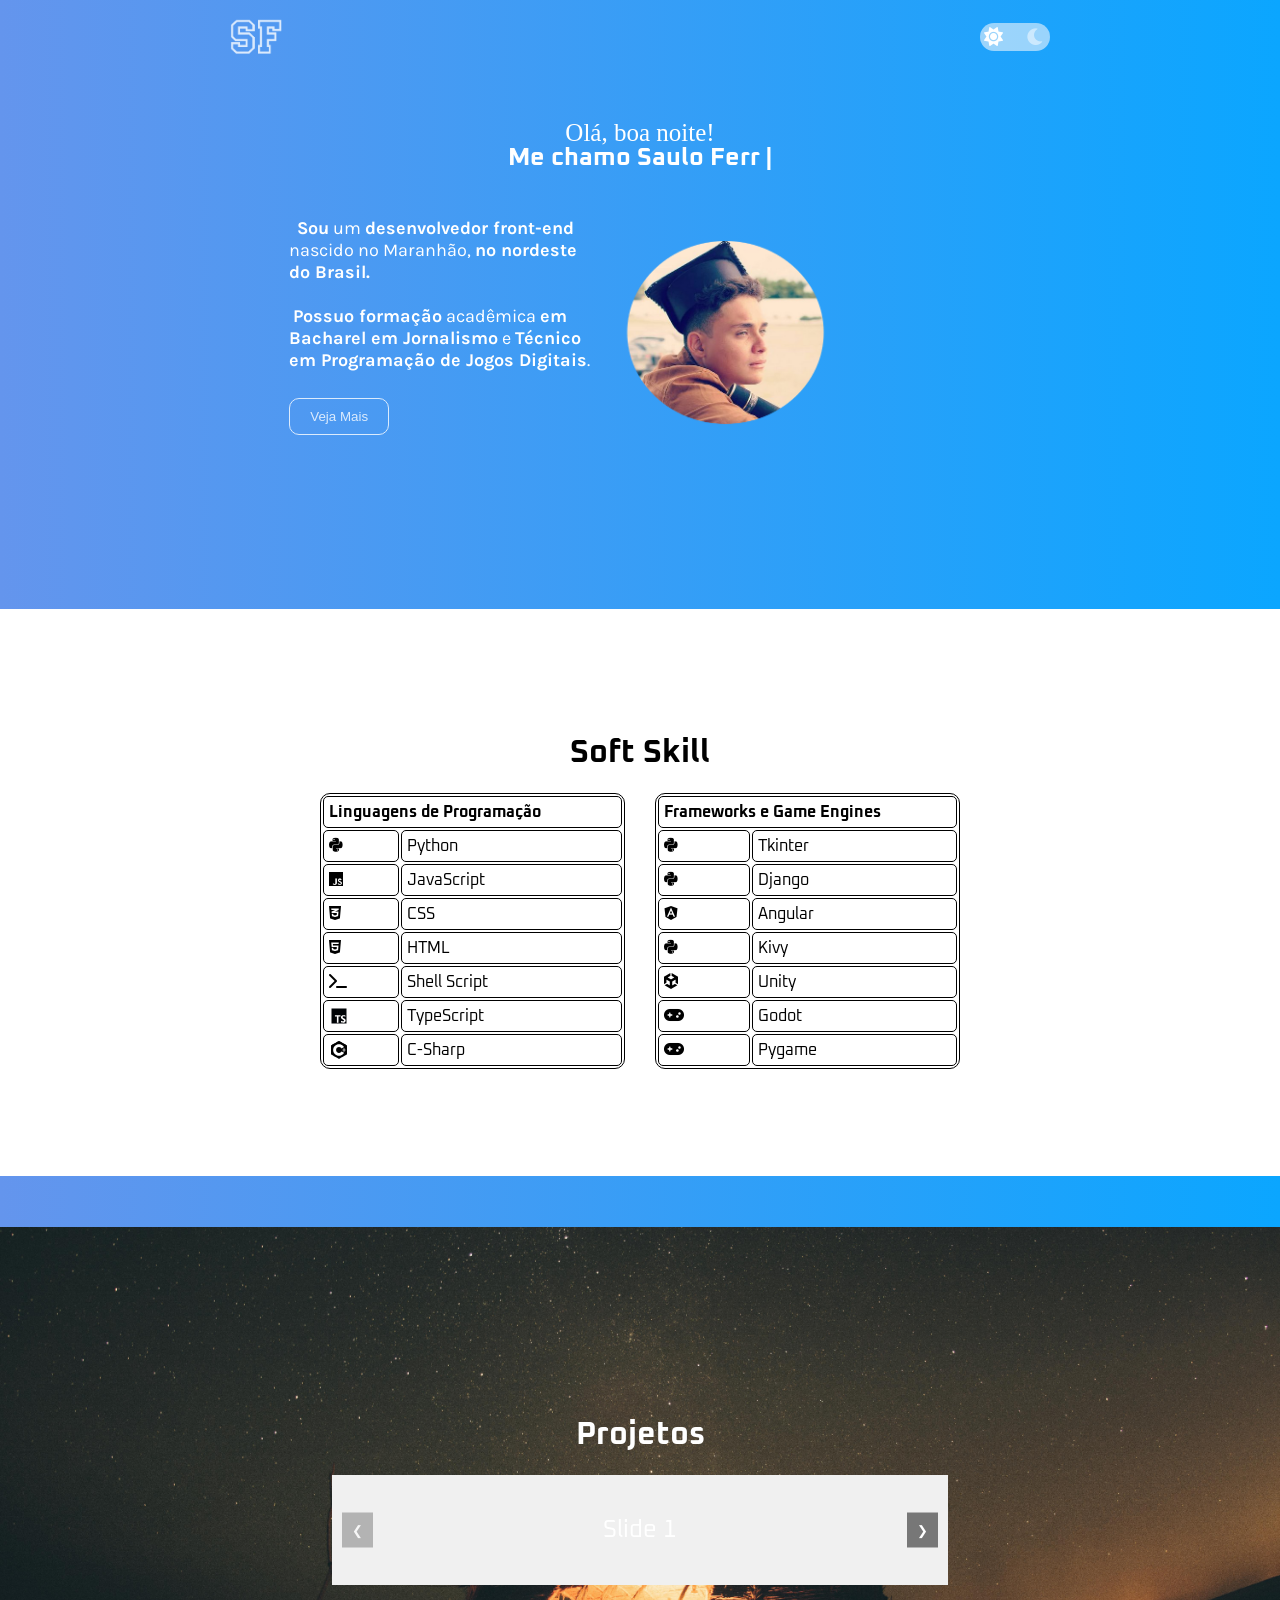
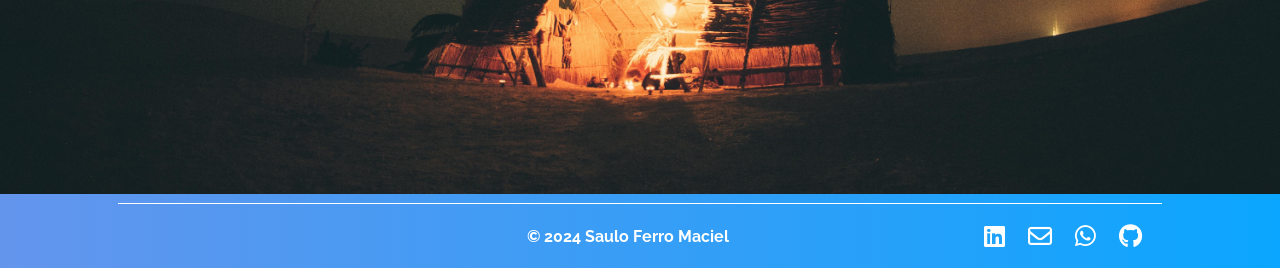
<file: index2.html>
<!DOCTYPE html>
<!DOCTYPE html>
<html lang="pt-br">
<head>
    <meta charset="UTF-8">
    <meta name="viewport" content="width=device-width, initial-scale=1.0">
    <title>Portfolio</title>
    <link rel="shortcut icon" sizes="32x32" type="image/x-icon" href="./img/logoProject.png">

    <!-- Google Font Config -->
    <link rel="preconnect" href="https://fonts.googleapis.com">
    <link rel="preconnect" href="https://fonts.gstatic.com" crossorigin>
    <link href="https://fonts.googleapis.com/css2?family=Oxanium:wght@300;400;700&family=Raleway:wght@300;500&family=Ubuntu+Mono&display=swap" rel="stylesheet">
    <link href="https://fonts.googleapis.com/css2?family=Karla:ital,wght@0,200..800;1,200..800&display=swap" rel="stylesheet">

    <!-- Font Awesome Config-->
    <link rel="stylesheet" href="https://cdnjs.cloudflare.com/ajax/libs/font-awesome/6.0.0-beta3/css/all.min.css">

    <!-- Animate Css Config -->
    <link rel="stylesheet" href="https://cdnjs.cloudflare.com/ajax/libs/animate.css/4.1.1/animate.min.css"/>

    <!-- Css Config-->
    <link rel="stylesheet" href="./css/reset.css">
    <link rel="stylesheet" href="./css/style.css">
    <link rel="stylesheet" href="./css/responsive.css">
    <link rel="stylesheet" href="./css/darkMode.css">
    <link rel="stylesheet" href="./css/tabelas.css">
    <link rel="stylesheet" href="./css/fonts-icones.css">
    <link rel="stylesheet" href="./css/seta.css">
    <link rel="stylesheet" href="./css/carrosseul.css">

    <!-- JS Config-->
    <script defer src="./js/carrosseul.js"></script>
    <script defer src="./js/animacoesVisiveis.js"></script>
    <script defer src="./js/vejaMais.js"></script> 
    <script defer src="./js/darkMode.js"></script>
    <script defer src="./js/maquinaDeEscrever.js"></script>
    <script defer src="./js/saudacao.js"></script>
    <script defer src="./js/main.js"></script>
</head>
<body>

    <!-- Header Page -->
    <div class="centralizador">
        <div class="toolbar">
            <img class="logo" id="logo-project" src="./img/logo.png" alt="Logo do portfolio, são as iniciais de Saulo Ferro" title="Logo do portfolio">

            <div class="slider-container" title="Ative o Dark Mode ou o Ligth Mode">
                <input type="checkbox" id="toggle" class="slider">
                <label for="toggle" class="slider-label">
                <span class="sun" onclick="setDayMode()" title="Ligth Mode"><i class="fas fa-sun"></i></span>
                <span class="moon" onclick="setNightMode()" title="Dark Mode"><i class="fas fa-moon"></i></span>
                </label>
            </div>
        </div>
        <div class="header">
            <p class="saudacao"></p>
            <h1 class="apresentacao headline"></h1>
        </div>
        
    </div>

    <!-- Body Page -->
    <div class="centralizador body-page" style="margin-top: -2%;">
        <div class="sobre-mim">
            <div class="content" id="content-box">
                <p> &#160; <b>Sou</b> um <b>desenvolvedor front-end</b> nascido no Maranhão, <b>no nordeste do Brasil.</b><br><br> &#160;<b>Possuo formação</b> acadêmica <b>em Bacharel em Jornalismo</b> e <b>Técnico em Programação de Jogos Digitais</b>. <br><br></p>
                <div class="more-content">
                    <p> &#160;<b>Adoro</b> pesquisar <b>tecnologias e estratégias de produção</b> para sempre ter habilidades renovadas. Nas hora vagas estudo frameworks Python, escrevo artigos de temáticas distitas ou testo distribuições Linux. <br><br> Conecte-se comigo</p>
                    <div class="botoes2">
                
                        <a href="https://www.linkedin.com/in/saulo-ferro-maciel-74b65a1b8/" class="social-button" title="Encontre-me no linkedin" target="_blank">
                            <i class="fab fa-linkedin"></i>
                        </a>
        
                        <a href="mailto:sauloferromaciel@gmail.com" class="social-button" title="Enviar-me um e-mail">
                            <i class="fa-regular fa-envelope"></i>
                        </a>
                          
                        <a href="https://wa.me/559891307898" class="social-button" title="Chama-me no whatsapp" target="_blank">
                            <i class="fab fa-whatsapp"></i>
                        </a>
        
                        <a href="https://github.com/Saulo-Ferro-Maciel" class="social-button" title="Encontre-me no github" target="_blank">
                            <i class="fab fa-github"></i>
                        </a>
                    </div>
                </div>
                <button class="vejaMais" onclick="toggleContent('content-box', this)">Veja Mais</button><p><br><br></p>
            </div>
            
            <img class="photo" src="./img/photo.png" alt="">
        </div> 
        <p><br></p>
        <div class="aviso">
            
            <p class="seta set" title="Siga para baixo"><i class="fa-solid fa-computer-mouse"></i></p>
            <p class="seta set" title="Siga para baixo"><i class="fa-solid fa-arrow-down"></i></p>

        </div>

        <div class="body">
            <h1 class="soft">Soft Skill</h1>
            <div id="content-softSkill">
                
                <!-- Primeira tabela: Linguagens de Programação -->
                <table class="table">
                    <thead>
                        <tr>
                            <th colspan="2">Linguagens de Programação</th>
                        </tr>
                    </thead>
                    <tbody>
                        <tr>
                            <td><i class="fab fa-python"></i></td>
                            <td>Python</td>
                        </tr>
                        <tr>
                            <td><i class="fab fa-js"></i></td>
                            <td>JavaScript</td>
                        </tr>
                        <tr >
                            <td><i class="fab fa-css3-alt"></i></td>
                            <td>CSS</td>
                        </tr>
                        <tr>
                            <td><i class="fab fa-html5"></i></td>
                            <td>HTML</td>
                        </tr>
                        <tr >
                            <td><i class="fas fa-terminal"></i></td>
                            <td>Shell Script</td>
                        </tr>
                        <tr>
                            <td>
                                <svg class="ts1"  xmlns="http://www.w3.org/2000/svg" x="0px" y="0px" width="20" height="20" viewBox="0,0,256,256">
                                    <g fill="none" fill-rule="nonzero" stroke="none" stroke-width="1" stroke-linecap="butt" stroke-linejoin="miter" stroke-miterlimit="10" stroke-dasharray="" stroke-dashoffset="0" font-family="none" font-weight="none" font-size="none" text-anchor="none" style="mix-blend-mode: normal"><g transform="scale(5.33333,5.33333)"><rect x="6" y="6" width="36" height="36" fill="#000306"></rect><path d="M27.49,22h-13.263v3.264h4.757v14.736h3.769v-14.736h4.737z" fill="#ffffff"></path><path d="M39.194,26.084c0,0 -1.787,-1.192 -3.807,-1.192c-2.02,0 -2.747,0.96 -2.747,1.986c0,2.648 7.381,2.383 7.381,7.712c0,8.209 -11.254,4.568 -11.254,4.568v-3.938c0,0 2.152,1.622 4.733,1.622c2.581,0 2.483,-1.688 2.483,-1.92c0,-2.449 -7.315,-2.449 -7.315,-7.878c0,-7.381 10.658,-4.469 10.658,-4.469z" fill="#ffffff"></path></g></g>
                                </svg>

                                <svg class="ts2" xmlns="http://www.w3.org/2000/svg" x="0px" y="0px" width="20" height="20" viewBox="0,0,256,256">
                                    <g fill="none" fill-rule="nonzero" stroke="none" stroke-width="1" stroke-linecap="butt" stroke-linejoin="miter" stroke-miterlimit="10" stroke-dasharray="" stroke-dashoffset="0" font-family="none" font-weight="none" font-size="none" text-anchor="none" style="mix-blend-mode: normal"><g transform="scale(5.33333,5.33333)"><rect x="6" y="6" width="36" height="36" fill="#ffffff"></rect><path d="M27.49,22h-13.263v3.264h4.757v14.736h3.769v-14.736h4.737z" fill-opacity="0.67843" fill="#000000"></path><path d="M39.194,26.084c0,0 -1.787,-1.192 -3.807,-1.192c-2.02,0 -2.747,0.96 -2.747,1.986c0,2.648 7.381,2.383 7.381,7.712c0,8.209 -11.254,4.568 -11.254,4.568v-3.938c0,0 2.152,1.622 4.733,1.622c2.581,0 2.483,-1.688 2.483,-1.92c0,-2.449 -7.315,-2.449 -7.315,-7.878c0,-7.381 10.658,-4.469 10.658,-4.469z" fill-opacity="0.67843" fill="#000000"></path></g></g>
                                </svg>
                            </td>
                            <td>TypeScript</td>
                        </tr>
                        <tr>
                            <td>
                                <svg class="c-sharp1" xmlns="http://www.w3.org/2000/svg" x="0px" y="0px" width="20" height="20" viewBox="0,0,256,256">
                                    <g fill="none" fill-rule="evenodd" stroke="none" stroke-width="1" stroke-linecap="butt" stroke-linejoin="miter" stroke-miterlimit="10" stroke-dasharray="" stroke-dashoffset="0" font-family="none" font-weight="none" font-size="none" text-anchor="none" style="mix-blend-mode: normal"><g transform="scale(5.33333,5.33333)"><path d="M22.903,3.286c0.679,-0.381 1.515,-0.381 2.193,0c3.355,1.883 13.451,7.551 16.807,9.434c0.679,0.38 1.097,1.084 1.097,1.846c0,3.766 0,15.101 0,18.867c0,0.762 -0.418,1.466 -1.097,1.847c-3.355,1.883 -13.451,7.551 -16.807,9.434c-0.679,0.381 -1.515,0.381 -2.193,0c-3.355,-1.883 -13.451,-7.551 -16.807,-9.434c-0.678,-0.381 -1.096,-1.084 -1.096,-1.846c0,-3.766 0,-15.101 0,-18.867c0,-0.762 0.418,-1.466 1.097,-1.847c3.354,-1.883 13.452,-7.551 16.806,-9.434z" fill="#000203"></path><path d="M5.304,34.404c-0.266,-0.356 -0.304,-0.694 -0.304,-1.149c0,-3.744 0,-15.014 0,-18.759c0,-0.758 0.417,-1.458 1.094,-1.836c3.343,-1.872 13.405,-7.507 16.748,-9.38c0.677,-0.379 1.594,-0.371 2.271,0.008c3.343,1.872 13.371,7.459 16.714,9.331c0.27,0.152 0.476,0.335 0.66,0.576z" fill="#000000"></path><path d="M24,10c7.727,0 14,6.273 14,14c0,7.727 -6.273,14 -14,14c-7.727,0 -14,-6.273 -14,-14c0,-7.727 6.273,-14 14,-14zM24,17c3.863,0 7,3.136 7,7c0,3.863 -3.137,7 -7,7c-3.863,0 -7,-3.137 -7,-7c0,-3.864 3.136,-7 7,-7z" fill="#ffffff"></path><path d="M42.485,13.205c0.516,0.483 0.506,1.211 0.506,1.784c0,3.795 -0.032,14.589 0.009,18.384c0.004,0.396 -0.127,0.813 -0.323,1.127l-19.084,-10.5z" fill="#000000"></path><path d="M34,20h1v8h-1zM37,20h1v8h-1z" fill="#ffffff"></path><path d="M32,25h8v1h-8zM32,22h8v1h-8z" fill="#ffffff"></path></g></g>
                                </svg>

                                <svg class="c-sharp2" xmlns="http://www.w3.org/2000/svg" x="0px" y="0px" width="20" height="20" viewBox="0,0,256,256">
                                    <g fill="none" fill-rule="evenodd" stroke="none" stroke-width="1" stroke-linecap="butt" stroke-linejoin="miter" stroke-miterlimit="10" stroke-dasharray="" stroke-dashoffset="0" font-family="none" font-weight="none" font-size="none" text-anchor="none" style="mix-blend-mode: normal"><g transform="scale(5.33333,5.33333)"><path d="M22.903,3.286c0.679,-0.381 1.515,-0.381 2.193,0c3.355,1.883 13.451,7.551 16.807,9.434c0.679,0.38 1.097,1.084 1.097,1.846c0,3.766 0,15.101 0,18.867c0,0.762 -0.418,1.466 -1.097,1.847c-3.355,1.883 -13.451,7.551 -16.807,9.434c-0.679,0.381 -1.515,0.381 -2.193,0c-3.355,-1.883 -13.451,-7.551 -16.807,-9.434c-0.678,-0.381 -1.096,-1.084 -1.096,-1.846c0,-3.766 0,-15.101 0,-18.867c0,-0.762 0.418,-1.466 1.097,-1.847c3.354,-1.883 13.452,-7.551 16.806,-9.434z" fill="#ffffff"></path><path d="M5.304,34.404c-0.266,-0.356 -0.304,-0.694 -0.304,-1.149c0,-3.744 0,-15.014 0,-18.759c0,-0.758 0.417,-1.458 1.094,-1.836c3.343,-1.872 13.405,-7.507 16.748,-9.38c0.677,-0.379 1.594,-0.371 2.271,0.008c3.343,1.872 13.371,7.459 16.714,9.331c0.27,0.152 0.476,0.335 0.66,0.576z" fill="#ffffff"></path><path d="M24,10c7.727,0 14,6.273 14,14c0,7.727 -6.273,14 -14,14c-7.727,0 -14,-6.273 -14,-14c0,-7.727 6.273,-14 14,-14zM24,17c3.863,0 7,3.136 7,7c0,3.863 -3.137,7 -7,7c-3.863,0 -7,-3.137 -7,-7c0,-3.864 3.136,-7 7,-7z" fill-opacity="0.7098" fill="#000506"></path><path d="M42.485,13.205c0.516,0.483 0.506,1.211 0.506,1.784c0,3.795 -0.032,14.589 0.009,18.384c0.004,0.396 -0.127,0.813 -0.323,1.127l-19.084,-10.5z" fill="#ffffff"></path><path d="M34,20h1v8h-1zM37,20h1v8h-1z" fill-opacity="0.7098" fill="#000506"></path><path d="M32,25h8v1h-8zM32,22h8v1h-8z" fill-opacity="0.7098" fill="#000506"></path></g></g>
                                </svg>
                            </td>
                            <td>C-Sharp</td>
                        </tr>
                    </tbody>
                </table>

                <p class="espacamento-tabela"> &nbsp;&nbsp;  &nbsp;&nbsp;  &nbsp;&nbsp; </p>

                <!-- Segunda tabela: Frameworks -->
                <table class="table2">
                    <thead>
                        <tr class="tr">
                            <th colspan="2">Frameworks e Game Engines</th>
                        </tr>
                    </thead>
                    <tbody>
                        <tr class="tr">
                            <td><i class="fab fa-python"></i></td>
                            <td>Tkinter</td>
                        </tr>
                        <tr class="tr">
                            <td><i class="fab fa-python"></i></td>
                            <td>Django</td>
                        </tr>
                        <tr class="tr">
                            <td><i class="fab fa-angular"></i></td>
                            <td>Angular</td>
                        </tr >
                        <tr class="tr">
                            <td><i class="fab fa-python"></i></td>
                            <td>Kivy</td>
                        </tr>
                        <tr class="tr">
                            <td><i class="fa-brands fa-unity"></i></td>
                            <td>Unity</td>
                        </tr>
                        <tr class="tr">
                            <td><i class="fa-solid fa-gamepad"></i></td>
                            <td>Godot</td>
                        </tr>
                        <tr class="tr">
                            <td><i class="fa-solid fa-gamepad"></i></td>
                            <td>Pygame</td>
                        </tr>
                    </tbody>
                </table>    
            </div>  
        </div>


        <div class="carroseul">
            <h1 class="tituloProjeos">Projetos</h1>
            <div class="carrossel">
                <button class="prev" onclick="moveSlide(-1)">&#10094;</button>
            
                <div class="slides-container">
                    <div class="slide active">Slide 1</div>
                    <div class="slide">Slide 2</div>
                    <div class="slide">Slide 3</div>
                    <div class="slide">Slide 4</div>
                </div>
            
                <button class="next" onclick="moveSlide(1)">&#10095;</button>
            </div>
        </div>
    </div>

    <!-- Footer Body -->
    <div class="centralizador">
        <footer>
            <div class="footer-content">
                <p class="footerTitle"> <b>© 2024 Saulo Ferro Maciel</b></p>
            </div>
            <div class="botoes">
                
                <a href="https://www.linkedin.com/in/saulo-ferro-maciel-74b65a1b8/" class="social-button" title="Encontre-me no linkedin" target="_blank">
                    <i class="fab fa-linkedin"></i>
                </a>

                <a href="mailto:sauloferromaciel@gmail.com" class="social-button" title="Enviar-me um e-mail">
                    <i class="fa-regular fa-envelope"></i>
                </a>
                  
                <a href="https://wa.me/559891307898" class="social-button" title="Chama-me no whatsapp" target="_blank">
                    <i class="fab fa-whatsapp"></i>
                </a>

                <a href="https://github.com/Saulo-Ferro-Maciel" class="social-button" title="Encontre-me no github" target="_blank">
                    <i class="fab fa-github"></i>
                </a>
            </div>
        </footer>
    </div>
</html>
</file>
<file: css/style.css>
.centralizador {
    display: flex;
    justify-content: center;
    align-items: center;
    flex-direction: column;
    margin-left: 10%; margin-right: 10%;
}

.header {
    display: flex;
    align-items: center;
    justify-content: center;
    flex-direction: column;
    position: relative;
    width: 150%; height: 195px; 
    margin-left: 10%; margin-right: 10%;
    overflow: hidden;
}

.saudacao {
    font-family: 'Ubuntu Mono', cursive;
    font-size: 25px;
    max-width: 100%;
    overflow: hidden;
    top: 30%;
    box-sizing: border-box;
    position: absolute;
    text-align: center;
}

.headline {
    font-size: 25px;
    overflow: hidden;
    position: absolute;
    text-align: center; 
}

.headline:after {
    content: '|';
    margin-left: 5px;
    opacity: 1;
    animation: flash .7s infinite;
}

.footerTitle {
    font-family: 'Raleway', cursive;
}

.toolbar {
    margin-top: 10px;
    display: flex;
    align-items: center;
    justify-content: flex-start; 
    flex-direction: row;
    position: relative;
    width: 100%;
    height: 50px; 
    margin-left: 10%;
    margin-right: 10%;
    overflow: hidden;
}

.logo {
    width: 5%;
    margin-left: 10%;
    opacity: .8;
}

.slider-container {
    margin-left: auto;
    margin-top: 3px;
    margin-right: 10%;
}

.sobre-mim {
    margin-top: -3.5%;
    display: flex;
    align-items: center; 
    justify-content: center;
    position: relative;
    font-family: 'Karla';
    flex-direction:row;
    padding: 3px;
    margin-right: 10%; margin-right: 10%;
}

.sobre-mim .content p {
    position: relative;
    width: 80%;
    font-size: 18px;
    align-items: center;

    text-align:left;
}

.content {
    padding: 20px;
    transition: max-height 0.5s ease;
    max-height: 370px; width: 380px ;
    justify-content: right;
    z-index: 1;
    margin-bottom: 2%;
    
}

.more-content {
    display: none;
    margin-bottom: 5px;
    margin-top: 2.5px;
}

.show .more-content {
    display: block;
}

.show {
    max-height: 500px; /* Ajuste conforme necessário */
}

.vejaMais {
    margin-top: 5px;
    padding: 10px 20px;
    background-color: transparent;
    color: white;
    border: 1.8px solid white;
    border-radius: 10px;
    cursor: pointer;
    opacity: 0.8;
    margin-bottom: 2%;
}

.vejaMais:hover {
    opacity: 0.6;
}

.sobre-mim img {
    position: relative;
    width: 290px; 
    margin-left: -10%;
    z-index: 3;
}

.botoes2 {
    display: flex;
    gap: 3px;
    justify-content: left;
}

.soft {
    margin-top: 3%;
}

.body {
    display: flex;
    flex-direction: column;
    justify-content: center;
    align-items: center;
    width: 100vw;
    height: 63vh;
    background-color: rgba(255, 255, 255, 0.952);
    color: black;
    position: -webkit-sticky; /* Para suporte a navegadores mais antigos */
    position: sticky;
    top: 0; /* Posição onde o elemento se fixa */
    z-index: 800; /* Alta prioridade de empilhamento */
    margin-bottom: 5%;
}

@keyframes flash {
    0%, 100% {
        opacity: 1;
    }
    50% {
        opacity: 0;
    }
}
</file>
<file: css/responsive.css>
@media (max-width: 768px) {
    footer::before {
        width: 0;
    }

    .body-page {
        margin-top: -10
    }

    .logo {
        width: 15%;
        opacity: .7;
        margin-left: 2px;
    }

    .slider-container {
        margin-right: 5px;
        opacity: .9;
    }

    .sobre-mim {
        margin-top: -14.5%;
        margin-left: 9%;
        width: 120%;
        height: 180%;
        padding: 4px;
        flex-direction: column-reverse;
    }

    .content {
        margin-left: 1%;
        width: 90%; height: 110%;
    }

    .sobre-mim .content p {
        width: 90%;
        margin-top: -7%;
        text-align:justify;
        margin-top: 1px;
    }

    .sobre-mim img {
        width: 48%;
        margin-left: 10%;
        margin-bottom: -6%;
    }

    .seta, .rmInMobile {
        display: none;
    }

    .body {
        height: 50vb;
    }

    #content-softSkill {
        width: 100%;
    }

    .espacamento-tabela {
        margin-right: 3%; margin-left: 3%;
        height: 220px;
    }
}

@media (max-width: 900px) {
    .slider-container {
        margin-top: 5px;
    }
}
</file>
<file: css/darkMode.css>
.slider-container {
  position: relative;
  width: 70px;
  height: 28px;
}

.slider {
  display: none;
}

.slider-label {
  position: absolute;
  width: 100%;
  height: 100%;
  background-color: #fffcfc8e;
  border-radius: 25px;
  cursor: pointer;
  display: flex;
  align-items: center;
  justify-content: space-between;
  padding: 5px;
  box-sizing: border-box;
  transition: background-color 0.3s ease;
}

.slider-label .sun,
.slider-label .moon {
  display: flex;
  align-items: center;
  justify-content: center;
  width: 30%;
  height: 30px;
  font-size: 19px;
}

.slider-label .sun {
  opacity: .5;
}

.slider-label .moon {
  opacity: .5;
}
</file>
<file: css/tabelas.css>
#content-softSkill {
    display: flex;
    justify-content: center;
    padding: 20px;
    width: 50%; /* Maintained width */
    height: auto; /* Removed fixed height */
}

table, #table {
    width: inherit; /* Inherit width from parent (#content-softSkill) */
    border-radius: 10px;
    border: 1.5px solid black;
}

th, td, #table {
    border-radius: 5px; /* Reduced corner radius for smaller tables */
    border: 1px solid black;
    padding: 5px; /* Reduced padding for smaller content area */
    text-align: left;
}

.logo2 {
    width: 24px;
    height: 24px;
}
</file>
<file: css/fonts-icones.css>
@charset "UTF-8";

@font-face {
  font-family: "untitled-font-1";
  src:url("fonts-icones/untitled-font-1.eot");
  src:url("fonts-icones/untitled-font-1.eot?#iefix") format("embedded-opentype"),
    url("fonts-icones/untitled-font-1.woff") format("woff"),
    url("fonts-icones/untitled-font-1.ttf") format("truetype"),
    url("fonts-icones/untitled-font-1.svg#untitled-font-1") format("svg");
  font-weight: normal;
  font-style: normal;

}

[data-icon]:before {
  font-family: "untitled-font-1" !important;
  content: attr(data-icon);
  font-style: normal !important;
  font-weight: normal !important;
  font-variant: normal !important;
  text-transform: none !important;
  speak: none;
  line-height:0;
  -webkit-font-smoothing: antialiased;
  -moz-osx-font-smoothing: grayscale;
}

[class^="icon-"]:before,
[class*=" icon-"]:before {
  font-family: "untitled-font-1" !important;
  font-style: normal !important;
  font-weight: normal !important;
  font-variant: normal !important;
  text-transform: none !important;
  speak: none;
  line-height:0;
  -webkit-font-smoothing: antialiased;
  -moz-osx-font-smoothing: grayscale;
}

.icon-500px:before {
  content: "\61";
}
.icon-adjust:before {
  content: "\62";
}
.icon-adn:before {
  content: "\63";
}
.icon-align-center:before {
  content: "\64";
}
.icon-align-justify:before {
  content: "\65";
}
.icon-align-left:before {
  content: "\66";
}
.icon-align-right:before {
  content: "\67";
}
.icon-amazon:before {
  content: "\68";
}
.icon-ambulance:before {
  content: "\69";
}
.icon-anchor:before {
  content: "\6a";
}
.icon-android:before {
  content: "\6b";
}
.icon-angellist:before {
  content: "\6c";
}
.icon-angle-double-down:before {
  content: "\6d";
}
.icon-angle-double-left:before {
  content: "\6e";
}
.icon-angle-double-right:before {
  content: "\6f";
}
.icon-angle-double-up:before {
  content: "\70";
}
.icon-angle-down:before {
  content: "\71";
}
.icon-angle-left:before {
  content: "\72";
}
.icon-angle-right:before {
  content: "\73";
}
.icon-angle-up:before {
  content: "\74";
}
.icon-apple:before {
  content: "\75";
}
.icon-archive:before {
  content: "\76";
}
.icon-area-chart:before {
  content: "\77";
}
.icon-arrow-circle-down:before {
  content: "\78";
}
.icon-arrow-circle-left:before {
  content: "\79";
}
.icon-arrow-circle-o-down:before {
  content: "\7a";
}
.icon-arrow-circle-o-left:before {
  content: "\41";
}
.icon-arrow-circle-o-right:before {
  content: "\42";
}
.icon-arrow-circle-o-up:before {
  content: "\43";
}
.icon-arrow-circle-right:before {
  content: "\44";
}
.icon-arrow-circle-up:before {
  content: "\45";
}
.icon-arrow-down:before {
  content: "\46";
}
.icon-arrow-left:before {
  content: "\47";
}
.icon-arrow-right:before {
  content: "\48";
}
.icon-arrow-up:before {
  content: "\49";
}
.icon-arrows:before {
  content: "\4a";
}
.icon-arrows-alt:before {
  content: "\4b";
}
.icon-arrows-h:before {
  content: "\4c";
}
.icon-arrows-v:before {
  content: "\4d";
}
.icon-asterisk:before {
  content: "\4e";
}
.icon-at:before {
  content: "\4f";
}
.icon-backward:before {
  content: "\50";
}
.icon-balance-scale:before {
  content: "\51";
}
.icon-ban:before {
  content: "\52";
}
.icon-bar-chart:before {
  content: "\53";
}
.icon-barcode:before {
  content: "\54";
}
.icon-bars:before {
  content: "\55";
}
.icon-battery-empty:before {
  content: "\56";
}
.icon-battery-full:before {
  content: "\57";
}
.icon-battery-half:before {
  content: "\58";
}
.icon-battery-quarter:before {
  content: "\59";
}
.icon-battery-three-quarters:before {
  content: "\5a";
}
.icon-bed:before {
  content: "\30";
}
.icon-beer:before {
  content: "\31";
}
.icon-behance:before {
  content: "\32";
}
.icon-behance-square:before {
  content: "\33";
}
.icon-bell:before {
  content: "\34";
}
.icon-bell-o:before {
  content: "\35";
}
.icon-bell-slash:before {
  content: "\36";
}
.icon-bell-slash-o:before {
  content: "\37";
}
.icon-bicycle:before {
  content: "\38";
}
.icon-binoculars:before {
  content: "\39";
}
.icon-birthday-cake:before {
  content: "\21";
}
.icon-bitbucket:before {
  content: "\22";
}
.icon-bitbucket-square:before {
  content: "\23";
}
.icon-black-tie:before {
  content: "\24";
}
.icon-bold:before {
  content: "\25";
}
.icon-bolt:before {
  content: "\26";
}
.icon-bomb:before {
  content: "\27";
}
.icon-book:before {
  content: "\28";
}
.icon-bookmark:before {
  content: "\29";
}
.icon-bookmark-o:before {
  content: "\2a";
}
.icon-briefcase:before {
  content: "\2b";
}
.icon-btc:before {
  content: "\2c";
}
.icon-bug:before {
  content: "\2d";
}
.icon-building:before {
  content: "\2e";
}
.icon-building-o:before {
  content: "\2f";
}
.icon-bullhorn:before {
  content: "\3a";
}
.icon-bullseye:before {
  content: "\3b";
}
.icon-bus:before {
  content: "\3c";
}
.icon-buysellads:before {
  content: "\3d";
}
.icon-calculator:before {
  content: "\3e";
}
.icon-calendar:before {
  content: "\3f";
}
.icon-calendar-check-o:before {
  content: "\40";
}
.icon-calendar-minus-o:before {
  content: "\5b";
}
.icon-calendar-o:before {
  content: "\5d";
}
.icon-calendar-plus-o:before {
  content: "\5e";
}
.icon-calendar-times-o:before {
  content: "\5f";
}
.icon-camera:before {
  content: "\60";
}
.icon-camera-retro:before {
  content: "\7b";
}
.icon-car:before {
  content: "\7c";
}
.icon-caret-down:before {
  content: "\7d";
}
.icon-caret-left:before {
  content: "\7e";
}
.icon-caret-right:before {
  content: "\5c";
}
.icon-caret-square-o-down:before {
  content: "\e000";
}
.icon-caret-square-o-left:before {
  content: "\e001";
}
.icon-caret-square-o-right:before {
  content: "\e002";
}
.icon-caret-square-o-up:before {
  content: "\e003";
}
.icon-caret-up:before {
  content: "\e004";
}
.icon-cart-arrow-down:before {
  content: "\e005";
}
.icon-cart-plus:before {
  content: "\e006";
}
.icon-cc:before {
  content: "\e007";
}
.icon-cc-amex:before {
  content: "\e008";
}
.icon-cc-diners-club:before {
  content: "\e009";
}
.icon-cc-discover:before {
  content: "\e00a";
}
.icon-cc-jcb:before {
  content: "\e00b";
}
.icon-cc-mastercard:before {
  content: "\e00c";
}
.icon-cc-paypal:before {
  content: "\e00d";
}
.icon-cc-stripe:before {
  content: "\e00e";
}
.icon-cc-visa:before {
  content: "\e00f";
}
.icon-certificate:before {
  content: "\e010";
}
.icon-chain-broken:before {
  content: "\e011";
}
.icon-check:before {
  content: "\e012";
}
.icon-check-circle:before {
  content: "\e013";
}
.icon-check-circle-o:before {
  content: "\e014";
}
.icon-check-square:before {
  content: "\e015";
}
.icon-check-square-o:before {
  content: "\e016";
}
.icon-chevron-circle-down:before {
  content: "\e017";
}
.icon-chevron-circle-left:before {
  content: "\e018";
}
.icon-chevron-circle-right:before {
  content: "\e019";
}
.icon-chevron-circle-up:before {
  content: "\e01a";
}
.icon-chevron-down:before {
  content: "\e01b";
}
.icon-chevron-left:before {
  content: "\e01c";
}
.icon-chevron-right:before {
  content: "\e01d";
}
.icon-chevron-up:before {
  content: "\e01e";
}
.icon-child:before {
  content: "\e01f";
}
.icon-chrome:before {
  content: "\e020";
}
.icon-circle:before {
  content: "\e021";
}
.icon-circle-o:before {
  content: "\e022";
}
.icon-circle-o-notch:before {
  content: "\e023";
}
.icon-circle-thin:before {
  content: "\e024";
}
.icon-clipboard:before {
  content: "\e025";
}
.icon-clock-o:before {
  content: "\e026";
}
.icon-clone:before {
  content: "\e027";
}
.icon-cloud:before {
  content: "\e028";
}
.icon-cloud-download:before {
  content: "\e029";
}
.icon-cloud-upload:before {
  content: "\e02a";
}
.icon-code:before {
  content: "\e02b";
}
.icon-code-fork:before {
  content: "\e02c";
}
.icon-codepen:before {
  content: "\e02d";
}
.icon-coffee:before {
  content: "\e02e";
}
.icon-cog:before {
  content: "\e02f";
}
.icon-cogs:before {
  content: "\e030";
}
.icon-columns:before {
  content: "\e031";
}
.icon-comment:before {
  content: "\e032";
}
.icon-comment-o:before {
  content: "\e033";
}
.icon-commenting:before {
  content: "\e034";
}
.icon-commenting-o:before {
  content: "\e035";
}
.icon-comments:before {
  content: "\e036";
}
.icon-comments-o:before {
  content: "\e037";
}
.icon-compass:before {
  content: "\e038";
}
.icon-compress:before {
  content: "\e039";
}
.icon-connectdevelop:before {
  content: "\e03a";
}
.icon-contao:before {
  content: "\e03b";
}
.icon-copyright:before {
  content: "\e03c";
}
.icon-creative-commons:before {
  content: "\e03d";
}
.icon-credit-card:before {
  content: "\e03e";
}
.icon-crop:before {
  content: "\e03f";
}
.icon-crosshairs:before {
  content: "\e040";
}
.icon-css3:before {
  content: "\e041";
}
.icon-cube:before {
  content: "\e042";
}
.icon-cubes:before {
  content: "\e043";
}
.icon-cutlery:before {
  content: "\e044";
}
.icon-dashcube:before {
  content: "\e045";
}
.icon-database:before {
  content: "\e046";
}
.icon-delicious:before {
  content: "\e047";
}
.icon-desktop:before {
  content: "\e048";
}
.icon-deviantart:before {
  content: "\e049";
}
.icon-diamond:before {
  content: "\e04a";
}
.icon-digg:before {
  content: "\e04b";
}
.icon-dot-circle-o:before {
  content: "\e04c";
}
.icon-download:before {
  content: "\e04d";
}
.icon-dribbble:before {
  content: "\e04e";
}
.icon-dropbox:before {
  content: "\e04f";
}
.icon-drupal:before {
  content: "\e050";
}
.icon-eject:before {
  content: "\e051";
}
.icon-ellipsis-h:before {
  content: "\e052";
}
.icon-ellipsis-v:before {
  content: "\e053";
}
.icon-empire:before {
  content: "\e054";
}
.icon-envelope:before {
  content: "\e055";
}
.icon-envelope-o:before {
  content: "\e056";
}
.icon-envelope-square:before {
  content: "\e057";
}
.icon-eraser:before {
  content: "\e058";
}
.icon-eur:before {
  content: "\e059";
}
.icon-exchange:before {
  content: "\e05a";
}
.icon-exclamation:before {
  content: "\e05b";
}
.icon-exclamation-circle:before {
  content: "\e05c";
}
.icon-exclamation-triangle:before {
  content: "\e05d";
}
.icon-expand:before {
  content: "\e05e";
}
.icon-expeditedssl:before {
  content: "\e05f";
}
.icon-external-link:before {
  content: "\e060";
}
.icon-external-link-square:before {
  content: "\e061";
}
.icon-eye:before {
  content: "\e062";
}
.icon-eye-slash:before {
  content: "\e063";
}
.icon-eyedropper:before {
  content: "\e064";
}
.icon-facebook:before {
  content: "\e065";
}
.icon-facebook-official:before {
  content: "\e066";
}
.icon-facebook-square:before {
  content: "\e067";
}
.icon-fast-backward:before {
  content: "\e068";
}
.icon-fast-forward:before {
  content: "\e069";
}
.icon-fax:before {
  content: "\e06a";
}
.icon-female:before {
  content: "\e06b";
}
.icon-fighter-jet:before {
  content: "\e06c";
}
.icon-file:before {
  content: "\e06d";
}
.icon-file-archive-o:before {
  content: "\e06e";
}
.icon-file-audio-o:before {
  content: "\e06f";
}
.icon-file-code-o:before {
  content: "\e070";
}
.icon-file-excel-o:before {
  content: "\e071";
}
.icon-file-image-o:before {
  content: "\e072";
}
.icon-file-o:before {
  content: "\e073";
}
.icon-file-pdf-o:before {
  content: "\e074";
}
.icon-file-powerpoint-o:before {
  content: "\e075";
}
.icon-file-text:before {
  content: "\e076";
}
.icon-file-text-o:before {
  content: "\e077";
}
.icon-file-video-o:before {
  content: "\e078";
}
.icon-file-word-o:before {
  content: "\e079";
}
.icon-files-o:before {
  content: "\e07a";
}
.icon-film:before {
  content: "\e07b";
}
.icon-filter:before {
  content: "\e07c";
}
.icon-fire:before {
  content: "\e07d";
}
.icon-fire-extinguisher:before {
  content: "\e07e";
}
.icon-firefox:before {
  content: "\e07f";
}
.icon-flag:before {
  content: "\e080";
}
.icon-flag-checkered:before {
  content: "\e081";
}
.icon-flag-o:before {
  content: "\e082";
}
.icon-flask:before {
  content: "\e083";
}
.icon-flickr:before {
  content: "\e084";
}
.icon-floppy-o:before {
  content: "\e085";
}
.icon-folder:before {
  content: "\e086";
}
.icon-folder-o:before {
  content: "\e087";
}
.icon-folder-open:before {
  content: "\e088";
}
.icon-folder-open-o:before {
  content: "\e089";
}
.icon-font:before {
  content: "\e08a";
}
.icon-fonticons:before {
  content: "\e08b";
}
.icon-forumbee:before {
  content: "\e08c";
}
.icon-forward:before {
  content: "\e08d";
}
.icon-foursquare:before {
  content: "\e08e";
}
.icon-frown-o:before {
  content: "\e08f";
}
.icon-futbol-o:before {
  content: "\e090";
}
.icon-gamepad:before {
  content: "\e091";
}
.icon-gavel:before {
  content: "\e092";
}
.icon-gbp:before {
  content: "\e093";
}
.icon-genderless:before {
  content: "\e094";
}
.icon-get-pocket:before {
  content: "\e095";
}
.icon-gg:before {
  content: "\e096";
}
.icon-gg-circle:before {
  content: "\e097";
}
.icon-gift:before {
  content: "\e098";
}
.icon-git:before {
  content: "\e099";
}
.icon-git-square:before {
  content: "\e09a";
}
.icon-github:before {
  content: "\e09b";
}
.icon-github-alt:before {
  content: "\e09c";
}
.icon-github-square:before {
  content: "\e09d";
}
.icon-glass:before {
  content: "\e09e";
}
.icon-globe:before {
  content: "\e09f";
}
.icon-google:before {
  content: "\e0a0";
}
.icon-google-plus:before {
  content: "\e0a1";
}
.icon-google-plus-square:before {
  content: "\e0a2";
}
.icon-google-wallet:before {
  content: "\e0a3";
}
.icon-graduation-cap:before {
  content: "\e0a4";
}
.icon-gratipay:before {
  content: "\e0a5";
}
.icon-h-square:before {
  content: "\e0a6";
}
.icon-hacker-news:before {
  content: "\e0a7";
}
.icon-hand-lizard-o:before {
  content: "\e0a8";
}
.icon-hand-o-down:before {
  content: "\e0a9";
}
.icon-hand-o-left:before {
  content: "\e0aa";
}
.icon-hand-o-right:before {
  content: "\e0ab";
}
.icon-hand-o-up:before {
  content: "\e0ac";
}
.icon-hand-paper-o:before {
  content: "\e0ad";
}
.icon-hand-peace-o:before {
  content: "\e0ae";
}
.icon-hand-pointer-o:before {
  content: "\e0af";
}
.icon-hand-rock-o:before {
  content: "\e0b0";
}
.icon-hand-scissors-o:before {
  content: "\e0b1";
}
.icon-hand-spock-o:before {
  content: "\e0b2";
}
.icon-hdd-o:before {
  content: "\e0b3";
}
.icon-header:before {
  content: "\e0b4";
}
.icon-headphones:before {
  content: "\e0b5";
}
.icon-heart:before {
  content: "\e0b6";
}
.icon-heart-o:before {
  content: "\e0b7";
}
.icon-heartbeat:before {
  content: "\e0b8";
}
.icon-history:before {
  content: "\e0b9";
}
.icon-home:before {
  content: "\e0ba";
}
.icon-hospital-o:before {
  content: "\e0bb";
}
.icon-hourglass:before {
  content: "\e0bc";
}
.icon-hourglass-end:before {
  content: "\e0bd";
}
.icon-hourglass-half:before {
  content: "\e0be";
}
.icon-hourglass-o:before {
  content: "\e0bf";
}
.icon-hourglass-start:before {
  content: "\e0c0";
}
.icon-houzz:before {
  content: "\e0c1";
}
.icon-html5:before {
  content: "\e0c2";
}
.icon-i-cursor:before {
  content: "\e0c3";
}
.icon-ils:before {
  content: "\e0c4";
}
.icon-inbox:before {
  content: "\e0c5";
}
.icon-indent:before {
  content: "\e0c6";
}
.icon-industry:before {
  content: "\e0c7";
}
.icon-info:before {
  content: "\e0c8";
}
.icon-info-circle:before {
  content: "\e0c9";
}
.icon-inr:before {
  content: "\e0ca";
}
.icon-instagram:before {
  content: "\e0cb";
}
.icon-internet-explorer:before {
  content: "\e0cc";
}
.icon-ioxhost:before {
  content: "\e0cd";
}
.icon-italic:before {
  content: "\e0ce";
}
.icon-joomla:before {
  content: "\e0cf";
}
.icon-jpy:before {
  content: "\e0d0";
}
.icon-jsfiddle:before {
  content: "\e0d1";
}
.icon-key:before {
  content: "\e0d2";
}
.icon-keyboard-o:before {
  content: "\e0d3";
}
.icon-krw:before {
  content: "\e0d4";
}
.icon-language:before {
  content: "\e0d5";
}
.icon-laptop:before {
  content: "\e0d6";
}
.icon-lastfm:before {
  content: "\e0d7";
}
.icon-lastfm-square:before {
  content: "\e0d8";
}
.icon-leaf:before {
  content: "\e0d9";
}
.icon-leanpub:before {
  content: "\e0da";
}
.icon-lemon-o:before {
  content: "\e0db";
}
.icon-level-down:before {
  content: "\e0dc";
}
.icon-level-up:before {
  content: "\e0dd";
}
.icon-life-ring:before {
  content: "\e0de";
}
.icon-lightbulb-o:before {
  content: "\e0df";
}
.icon-line-chart:before {
  content: "\e0e0";
}
.icon-link:before {
  content: "\e0e1";
}
.icon-linkedin:before {
  content: "\e0e2";
}
.icon-linkedin-square:before {
  content: "\e0e3";
}
.icon-linux:before {
  content: "\e0e4";
}
.icon-list:before {
  content: "\e0e5";
}
.icon-list-alt:before {
  content: "\e0e6";
}
.icon-list-ol:before {
  content: "\e0e7";
}
.icon-list-ul:before {
  content: "\e0e8";
}
.icon-location-arrow:before {
  content: "\e0e9";
}
.icon-lock:before {
  content: "\e0ea";
}
.icon-long-arrow-down:before {
  content: "\e0eb";
}
.icon-long-arrow-left:before {
  content: "\e0ec";
}
.icon-long-arrow-right:before {
  content: "\e0ed";
}
.icon-long-arrow-up:before {
  content: "\e0ee";
}
.icon-magic:before {
  content: "\e0ef";
}
.icon-magnet:before {
  content: "\e0f0";
}
.icon-male:before {
  content: "\e0f1";
}
.icon-map:before {
  content: "\e0f2";
}
.icon-map-marker:before {
  content: "\e0f3";
}
.icon-map-o:before {
  content: "\e0f4";
}
.icon-map-pin:before {
  content: "\e0f5";
}
.icon-map-signs:before {
  content: "\e0f6";
}
.icon-mars:before {
  content: "\e0f7";
}
.icon-mars-double:before {
  content: "\e0f8";
}
.icon-mars-stroke:before {
  content: "\e0f9";
}
.icon-mars-stroke-h:before {
  content: "\e0fa";
}
.icon-mars-stroke-v:before {
  content: "\e0fb";
}
.icon-maxcdn:before {
  content: "\e0fc";
}
.icon-meanpath:before {
  content: "\e0fd";
}
.icon-medium:before {
  content: "\e0fe";
}
.icon-medkit:before {
  content: "\e0ff";
}
.icon-meh-o:before {
  content: "\e100";
}
.icon-mercury:before {
  content: "\e101";
}
.icon-microphone:before {
  content: "\e102";
}
.icon-microphone-slash:before {
  content: "\e103";
}
.icon-minus:before {
  content: "\e104";
}
.icon-minus-circle:before {
  content: "\e105";
}
.icon-minus-square:before {
  content: "\e106";
}
.icon-minus-square-o:before {
  content: "\e107";
}
.icon-mobile:before {
  content: "\e108";
}
.icon-money:before {
  content: "\e109";
}
.icon-moon-o:before {
  content: "\e10a";
}
.icon-motorcycle:before {
  content: "\e10b";
}
.icon-mouse-pointer:before {
  content: "\e10c";
}
.icon-music:before {
  content: "\e10d";
}
.icon-neuter:before {
  content: "\e10e";
}
.icon-newspaper-o:before {
  content: "\e10f";
}
.icon-object-group:before {
  content: "\e110";
}
.icon-object-ungroup:before {
  content: "\e111";
}
.icon-odnoklassniki:before {
  content: "\e112";
}
.icon-odnoklassniki-square:before {
  content: "\e113";
}
.icon-opencart:before {
  content: "\e114";
}
.icon-openid:before {
  content: "\e115";
}
.icon-opera:before {
  content: "\e116";
}
.icon-optin-monster:before {
  content: "\e117";
}
.icon-outdent:before {
  content: "\e118";
}
.icon-pagelines:before {
  content: "\e119";
}
.icon-paint-brush:before {
  content: "\e11a";
}
.icon-paper-plane:before {
  content: "\e11b";
}
.icon-paper-plane-o:before {
  content: "\e11c";
}
.icon-paperclip:before {
  content: "\e11d";
}
.icon-paragraph:before {
  content: "\e11e";
}
.icon-pause:before {
  content: "\e11f";
}
.icon-paw:before {
  content: "\e120";
}
.icon-paypal:before {
  content: "\e121";
}
.icon-pencil:before {
  content: "\e122";
}
.icon-pencil-square:before {
  content: "\e123";
}
.icon-pencil-square-o:before {
  content: "\e124";
}
.icon-phone:before {
  content: "\e125";
}
.icon-phone-square:before {
  content: "\e126";
}
.icon-picture-o:before {
  content: "\e127";
}
.icon-pie-chart:before {
  content: "\e128";
}
.icon-pied-piper:before {
  content: "\e129";
}
.icon-pied-piper-alt:before {
  content: "\e12a";
}
.icon-pinterest:before {
  content: "\e12b";
}
.icon-pinterest-p:before {
  content: "\e12c";
}
.icon-pinterest-square:before {
  content: "\e12d";
}
.icon-plane:before {
  content: "\e12e";
}
.icon-play:before {
  content: "\e12f";
}
.icon-play-circle:before {
  content: "\e130";
}
.icon-play-circle-o:before {
  content: "\e131";
}
.icon-plug:before {
  content: "\e132";
}
.icon-plus:before {
  content: "\e133";
}
.icon-plus-circle:before {
  content: "\e134";
}
.icon-plus-square:before {
  content: "\e135";
}
.icon-plus-square-o:before {
  content: "\e136";
}
.icon-power-off:before {
  content: "\e137";
}
.icon-print:before {
  content: "\e138";
}
.icon-puzzle-piece:before {
  content: "\e139";
}
.icon-qq:before {
  content: "\e13a";
}
.icon-qrcode:before {
  content: "\e13b";
}
.icon-question:before {
  content: "\e13c";
}
.icon-question-circle:before {
  content: "\e13d";
}
.icon-quote-left:before {
  content: "\e13e";
}
.icon-quote-right:before {
  content: "\e13f";
}
.icon-random:before {
  content: "\e140";
}
.icon-rebel:before {
  content: "\e141";
}
.icon-recycle:before {
  content: "\e142";
}
.icon-reddit:before {
  content: "\e143";
}
.icon-reddit-square:before {
  content: "\e144";
}
.icon-refresh:before {
  content: "\e145";
}
.icon-registered:before {
  content: "\e146";
}
.icon-renren:before {
  content: "\e147";
}
.icon-repeat:before {
  content: "\e148";
}
.icon-reply:before {
  content: "\e149";
}
.icon-reply-all:before {
  content: "\e14a";
}
.icon-retweet:before {
  content: "\e14b";
}
.icon-road:before {
  content: "\e14c";
}
.icon-rocket:before {
  content: "\e14d";
}
.icon-rss:before {
  content: "\e14e";
}
.icon-rss-square:before {
  content: "\e14f";
}
.icon-rub:before {
  content: "\e150";
}
.icon-safari:before {
  content: "\e151";
}
.icon-scissors:before {
  content: "\e152";
}
.icon-search:before {
  content: "\e153";
}
.icon-search-minus:before {
  content: "\e154";
}
.icon-search-plus:before {
  content: "\e155";
}
.icon-sellsy:before {
  content: "\e156";
}
.icon-server:before {
  content: "\e157";
}
.icon-share:before {
  content: "\e158";
}
.icon-share-alt:before {
  content: "\e159";
}
.icon-share-alt-square:before {
  content: "\e15a";
}
.icon-share-square:before {
  content: "\e15b";
}
.icon-share-square-o:before {
  content: "\e15c";
}
.icon-shield:before {
  content: "\e15d";
}
.icon-ship:before {
  content: "\e15e";
}
.icon-shirtsinbulk:before {
  content: "\e15f";
}
.icon-shopping-cart:before {
  content: "\e160";
}
.icon-sign-in:before {
  content: "\e161";
}
.icon-sign-out:before {
  content: "\e162";
}
.icon-signal:before {
  content: "\e163";
}
.icon-simplybuilt:before {
  content: "\e164";
}
.icon-sitemap:before {
  content: "\e165";
}
.icon-skyatlas:before {
  content: "\e166";
}
.icon-skype:before {
  content: "\e167";
}
.icon-slack:before {
  content: "\e168";
}
.icon-sliders:before {
  content: "\e169";
}
.icon-slideshare:before {
  content: "\e16a";
}
.icon-smile-o:before {
  content: "\e16b";
}
.icon-sort:before {
  content: "\e16c";
}
.icon-sort-alpha-asc:before {
  content: "\e16d";
}
.icon-sort-alpha-desc:before {
  content: "\e16e";
}
.icon-sort-amount-asc:before {
  content: "\e16f";
}
.icon-sort-amount-desc:before {
  content: "\e170";
}
.icon-sort-asc:before {
  content: "\e171";
}
.icon-sort-desc:before {
  content: "\e172";
}
.icon-sort-numeric-asc:before {
  content: "\e173";
}
.icon-sort-numeric-desc:before {
  content: "\e174";
}
.icon-soundcloud:before {
  content: "\e175";
}
.icon-space-shuttle:before {
  content: "\e176";
}
.icon-spinner:before {
  content: "\e177";
}
.icon-spoon:before {
  content: "\e178";
}
.icon-spotify:before {
  content: "\e179";
}
.icon-square:before {
  content: "\e17a";
}
.icon-square-o:before {
  content: "\e17b";
}
.icon-stack-exchange:before {
  content: "\e17c";
}
.icon-stack-overflow:before {
  content: "\e17d";
}
.icon-star:before {
  content: "\e17e";
}
.icon-star-half:before {
  content: "\e17f";
}
.icon-star-half-o:before {
  content: "\e180";
}
.icon-star-o:before {
  content: "\e181";
}
.icon-steam:before {
  content: "\e182";
}
.icon-steam-square:before {
  content: "\e183";
}
.icon-step-backward:before {
  content: "\e184";
}
.icon-step-forward:before {
  content: "\e185";
}
.icon-stethoscope:before {
  content: "\e186";
}
.icon-sticky-note:before {
  content: "\e187";
}
.icon-sticky-note-o:before {
  content: "\e188";
}
.icon-stop:before {
  content: "\e189";
}
.icon-street-view:before {
  content: "\e18a";
}
.icon-strikethrough:before {
  content: "\e18b";
}
.icon-stumbleupon:before {
  content: "\e18c";
}
.icon-stumbleupon-circle:before {
  content: "\e18d";
}
.icon-subscript:before {
  content: "\e18e";
}
.icon-subway:before {
  content: "\e18f";
}
.icon-suitcase:before {
  content: "\e190";
}
.icon-sun-o:before {
  content: "\e191";
}
.icon-superscript:before {
  content: "\e192";
}
.icon-table:before {
  content: "\e193";
}
.icon-tablet:before {
  content: "\e194";
}
.icon-tachometer:before {
  content: "\e195";
}
.icon-tag:before {
  content: "\e196";
}
.icon-tags:before {
  content: "\e197";
}
.icon-tasks:before {
  content: "\e198";
}
.icon-taxi:before {
  content: "\e199";
}
.icon-television:before {
  content: "\e19a";
}
.icon-tencent-weibo:before {
  content: "\e19b";
}
.icon-terminal:before {
  content: "\e19c";
}
.icon-text-height:before {
  content: "\e19d";
}
.icon-text-width:before {
  content: "\e19e";
}
.icon-th:before {
  content: "\e19f";
}
.icon-th-large:before {
  content: "\e1a0";
}
.icon-th-list:before {
  content: "\e1a1";
}
.icon-thumb-tack:before {
  content: "\e1a2";
}
.icon-thumbs-down:before {
  content: "\e1a3";
}
.icon-thumbs-o-down:before {
  content: "\e1a4";
}
.icon-thumbs-o-up:before {
  content: "\e1a5";
}
.icon-thumbs-up:before {
  content: "\e1a6";
}
.icon-ticket:before {
  content: "\e1a7";
}
.icon-times:before {
  content: "\e1a8";
}
.icon-times-circle:before {
  content: "\e1a9";
}
.icon-times-circle-o:before {
  content: "\e1aa";
}
.icon-tint:before {
  content: "\e1ab";
}
.icon-toggle-off:before {
  content: "\e1ac";
}
.icon-toggle-on:before {
  content: "\e1ad";
}
.icon-trademark:before {
  content: "\e1ae";
}
.icon-train:before {
  content: "\e1af";
}
.icon-transgender:before {
  content: "\e1b0";
}
.icon-transgender-alt:before {
  content: "\e1b1";
}
.icon-trash:before {
  content: "\e1b2";
}
.icon-trash-o:before {
  content: "\e1b3";
}
.icon-tree:before {
  content: "\e1b4";
}
.icon-trello:before {
  content: "\e1b5";
}
.icon-tripadvisor:before {
  content: "\e1b6";
}
.icon-trophy:before {
  content: "\e1b7";
}
.icon-truck:before {
  content: "\e1b8";
}
.icon-try:before {
  content: "\e1b9";
}
.icon-tty:before {
  content: "\e1ba";
}
.icon-tumblr:before {
  content: "\e1bb";
}
.icon-tumblr-square:before {
  content: "\e1bc";
}
.icon-twitch:before {
  content: "\e1bd";
}
.icon-twitter:before {
  content: "\e1be";
}
.icon-twitter-square:before {
  content: "\e1bf";
}
.icon-umbrella:before {
  content: "\e1c0";
}
.icon-underline:before {
  content: "\e1c1";
}
.icon-undo:before {
  content: "\e1c2";
}
.icon-university:before {
  content: "\e1c3";
}
.icon-unlock:before {
  content: "\e1c4";
}
.icon-unlock-alt:before {
  content: "\e1c5";
}
.icon-upload:before {
  content: "\e1c6";
}
.icon-usd:before {
  content: "\e1c7";
}
.icon-user:before {
  content: "\e1c8";
}
.icon-user-md:before {
  content: "\e1c9";
}
.icon-user-plus:before {
  content: "\e1ca";
}
.icon-user-secret:before {
  content: "\e1cb";
}
.icon-user-times:before {
  content: "\e1cc";
}
.icon-users:before {
  content: "\e1cd";
}
.icon-venus:before {
  content: "\e1ce";
}
.icon-venus-double:before {
  content: "\e1cf";
}
.icon-venus-mars:before {
  content: "\e1d0";
}
.icon-viacoin:before {
  content: "\e1d1";
}
.icon-video-camera:before {
  content: "\e1d2";
}
.icon-vimeo:before {
  content: "\e1d3";
}
.icon-vimeo-square:before {
  content: "\e1d4";
}
.icon-vine:before {
  content: "\e1d5";
}
.icon-vk:before {
  content: "\e1d6";
}
.icon-volume-down:before {
  content: "\e1d7";
}
.icon-volume-off:before {
  content: "\e1d8";
}
.icon-volume-up:before {
  content: "\e1d9";
}
.icon-weibo:before {
  content: "\e1da";
}
.icon-weixin:before {
  content: "\e1db";
}
.icon-whatsapp:before {
  content: "\e1dc";
}
.icon-wheelchair:before {
  content: "\e1dd";
}
.icon-wifi:before {
  content: "\e1de";
}
.icon-wikipedia-w:before {
  content: "\e1df";
}
.icon-windows:before {
  content: "\e1e0";
}
.icon-wordpress:before {
  content: "\e1e1";
}
.icon-wrench:before {
  content: "\e1e2";
}
.icon-xing:before {
  content: "\e1e3";
}
.icon-xing-square:before {
  content: "\e1e4";
}
.icon-y-combinator:before {
  content: "\e1e5";
}
.icon-yahoo:before {
  content: "\e1e6";
}
.icon-yelp:before {
  content: "\e1e7";
}
.icon-youtube:before {
  content: "\e1e8";
}
.icon-youtube-play:before {
  content: "\e1e9";
}
.icon-youtube-square:before {
  content: "\e1ea";
}
.icon-alert:before {
  content: "\e1eb";
}
.icon-alignment-align:before {
  content: "\e1ec";
}
.icon-alignment-aligned-to:before {
  content: "\e1ed";
}
.icon-alignment-unalign:before {
  content: "\e1ee";
}
.icon-arrow-down-1:before {
  content: "\e1ef";
}
.icon-arrow-left-1:before {
  content: "\e1f0";
}
.icon-arrow-right-1:before {
  content: "\e1f1";
}
.icon-arrow-small-down:before {
  content: "\e1f2";
}
.icon-arrow-small-left:before {
  content: "\e1f3";
}
.icon-arrow-small-right:before {
  content: "\e1f4";
}
.icon-arrow-small-up:before {
  content: "\e1f5";
}
.icon-arrow-up-1:before {
  content: "\e1f6";
}
.icon-beer-1:before {
  content: "\e1f7";
}
.icon-book-1:before {
  content: "\e1f8";
}
.icon-bookmark-1:before {
  content: "\e1f9";
}
.icon-briefcase-1:before {
  content: "\e1fa";
}
.icon-broadcast:before {
  content: "\e1fb";
}
.icon-browser:before {
  content: "\e1fc";
}
.icon-bug-1:before {
  content: "\e1fd";
}
.icon-calendar-1:before {
  content: "\e1fe";
}
.icon-check-1:before {
  content: "\e1ff";
}
.icon-checklist:before {
  content: "\e200";
}
.icon-chevron-down-1:before {
  content: "\e201";
}
.icon-chevron-left-1:before {
  content: "\e202";
}
.icon-chevron-right-1:before {
  content: "\e203";
}
.icon-chevron-up-1:before {
  content: "\e204";
}
.icon-circle-slash:before {
  content: "\e205";
}
.icon-circuit-board:before {
  content: "\e206";
}
.icon-clippy:before {
  content: "\e207";
}
.icon-clock:before {
  content: "\e208";
}
.icon-cloud-download-1:before {
  content: "\e209";
}
.icon-cloud-upload-1:before {
  content: "\e20a";
}
.icon-code-1:before {
  content: "\e20b";
}
.icon-color-mode:before {
  content: "\e20c";
}
.icon-comment-1:before {
  content: "\e20d";
}
.icon-comment-discussion:before {
  content: "\e20e";
}
.icon-credit-card-1:before {
  content: "\e20f";
}
.icon-dash:before {
  content: "\e210";
}
.icon-dashboard:before {
  content: "\e211";
}
.icon-database-1:before {
  content: "\e212";
}
.icon-device-camera:before {
  content: "\e213";
}
.icon-device-camera-video:before {
  content: "\e214";
}
.icon-device-desktop:before {
  content: "\e215";
}
.icon-device-mobile:before {
  content: "\e216";
}
.icon-diff:before {
  content: "\e217";
}
.icon-diff-added:before {
  content: "\e218";
}
.icon-diff-ignored:before {
  content: "\e219";
}
.icon-diff-modified:before {
  content: "\e21a";
}
.icon-diff-removed:before {
  content: "\e21b";
}
.icon-diff-renamed:before {
  content: "\e21c";
}
.icon-ellipsis:before {
  content: "\e21d";
}
.icon-eye-1:before {
  content: "\e21e";
}
.icon-file-binary:before {
  content: "\e21f";
}
.icon-file-code:before {
  content: "\e220";
}
.icon-file-directory:before {
  content: "\e221";
}
.icon-file-media:before {
  content: "\e222";
}
.icon-file-pdf:before {
  content: "\e223";
}
.icon-file-submodule:before {
  content: "\e224";
}
.icon-file-symlink-directory:before {
  content: "\e225";
}
.icon-file-symlink-file:before {
  content: "\e226";
}
.icon-file-text-1:before {
  content: "\e227";
}
.icon-file-zip:before {
  content: "\e228";
}
.icon-flame:before {
  content: "\e229";
}
.icon-fold:before {
  content: "\e22a";
}
.icon-gear:before {
  content: "\e22b";
}
.icon-gift-1:before {
  content: "\e22c";
}
.icon-gist:before {
  content: "\e22d";
}
.icon-gist-secret:before {
  content: "\e22e";
}
.icon-git-branch:before {
  content: "\e22f";
}
.icon-git-commit:before {
  content: "\e230";
}
.icon-git-compare:before {
  content: "\e231";
}
.icon-git-merge:before {
  content: "\e232";
}
.icon-git-pull-request:before {
  content: "\e233";
}
.icon-globe-1:before {
  content: "\e234";
}
.icon-graph:before {
  content: "\e235";
}
.icon-heart-1:before {
  content: "\e236";
}
.icon-history-1:before {
  content: "\e237";
}
.icon-home-1:before {
  content: "\e238";
}
.icon-horizontal-rule:before {
  content: "\e239";
}
.icon-hourglass-1:before {
  content: "\e23a";
}
.icon-hubot:before {
  content: "\e23b";
}
.icon-inbox-1:before {
  content: "\e23c";
}
.icon-info-1:before {
  content: "\e23d";
}
.icon-issue-closed:before {
  content: "\e23e";
}
.icon-issue-opened:before {
  content: "\e23f";
}
.icon-issue-reopened:before {
  content: "\e240";
}
.icon-jersey:before {
  content: "\e241";
}
.icon-jump-down:before {
  content: "\e242";
}
.icon-jump-left:before {
  content: "\e243";
}
.icon-jump-right:before {
  content: "\e244";
}
.icon-jump-up:before {
  content: "\e245";
}
.icon-key-1:before {
  content: "\e246";
}
.icon-keyboard:before {
  content: "\e247";
}
.icon-law:before {
  content: "\e248";
}
.icon-light-bulb:before {
  content: "\e249";
}
.icon-link-1:before {
  content: "\e24a";
}
.icon-link-external:before {
  content: "\e24b";
}
.icon-list-ordered:before {
  content: "\e24c";
}
.icon-list-unordered:before {
  content: "\e24d";
}
.icon-location:before {
  content: "\e24e";
}
.icon-lock-1:before {
  content: "\e24f";
}
.icon-logo-github:before {
  content: "\e250";
}
.icon-mail:before {
  content: "\e251";
}
.icon-mail-read:before {
  content: "\e252";
}
.icon-mail-reply:before {
  content: "\e253";
}
.icon-mark-github:before {
  content: "\e254";
}
.icon-markdown:before {
  content: "\e255";
}
.icon-megaphone:before {
  content: "\e256";
}
.icon-mention:before {
  content: "\e257";
}
.icon-microscope:before {
  content: "\e258";
}
.icon-milestone:before {
  content: "\e259";
}
.icon-mirror:before {
  content: "\e25a";
}
.icon-mortar-board:before {
  content: "\e25b";
}
.icon-move-down:before {
  content: "\e25c";
}
.icon-move-left:before {
  content: "\e25d";
}
.icon-move-right:before {
  content: "\e25e";
}
.icon-move-up:before {
  content: "\e25f";
}
.icon-mute:before {
  content: "\e260";
}
.icon-no-newline:before {
  content: "\e261";
}
.icon-octoface:before {
  content: "\e262";
}
.icon-organization:before {
  content: "\e263";
}
.icon-package:before {
  content: "\e264";
}
.icon-paintcan:before {
  content: "\e265";
}
.icon-pencil-1:before {
  content: "\e266";
}
.icon-person:before {
  content: "\e267";
}
.icon-pin:before {
  content: "\e268";
}
.icon-playback-fast-forward:before {
  content: "\e269";
}
.icon-playback-pause:before {
  content: "\e26a";
}
.icon-playback-play:before {
  content: "\e26b";
}
.icon-playback-rewind:before {
  content: "\e26c";
}
.icon-plug-1:before {
  content: "\e26d";
}
.icon-plus-1:before {
  content: "\e26e";
}
.icon-podium:before {
  content: "\e26f";
}
.icon-primitive-dot:before {
  content: "\e270";
}
.icon-primitive-square:before {
  content: "\e271";
}
.icon-pulse:before {
  content: "\e272";
}
.icon-puzzle:before {
  content: "\e273";
}
.icon-question-1:before {
  content: "\e274";
}
.icon-quote:before {
  content: "\e275";
}
.icon-radio-tower:before {
  content: "\e276";
}
.icon-repo:before {
  content: "\e277";
}
.icon-repo-clone:before {
  content: "\e278";
}
.icon-repo-force-push:before {
  content: "\e279";
}
.icon-repo-forked:before {
  content: "\e27a";
}
.icon-repo-pull:before {
  content: "\e27b";
}
.icon-repo-push:before {
  content: "\e27c";
}
.icon-rocket-1:before {
  content: "\e27d";
}
.icon-rss-1:before {
  content: "\e27e";
}
.icon-ruby:before {
  content: "\e27f";
}
.icon-screen-full:before {
  content: "\e280";
}
.icon-screen-normal:before {
  content: "\e281";
}
.icon-search-1:before {
  content: "\e282";
}
.icon-server-1:before {
  content: "\e283";
}
.icon-settings:before {
  content: "\e284";
}
.icon-sign-in-1:before {
  content: "\e285";
}
.icon-sign-out-1:before {
  content: "\e286";
}
.icon-split:before {
  content: "\e287";
}
.icon-squirrel:before {
  content: "\e288";
}
.icon-star-1:before {
  content: "\e289";
}
.icon-steps:before {
  content: "\e28a";
}
.icon-stop-1:before {
  content: "\e28b";
}
.icon-sync:before {
  content: "\e28c";
}
.icon-tag-1:before {
  content: "\e28d";
}
.icon-telescope:before {
  content: "\e28e";
}
.icon-terminal-1:before {
  content: "\e28f";
}
.icon-three-bars:before {
  content: "\e290";
}
.icon-tools:before {
  content: "\e291";
}
.icon-trashcan:before {
  content: "\e292";
}
.icon-triangle-down:before {
  content: "\e293";
}
.icon-triangle-left:before {
  content: "\e294";
}
.icon-triangle-right:before {
  content: "\e295";
}
.icon-triangle-up:before {
  content: "\e296";
}
.icon-unfold:before {
  content: "\e297";
}
.icon-unmute:before {
  content: "\e298";
}
.icon-versions:before {
  content: "\e299";
}
.icon-x:before {
  content: "\e29a";
}
.icon-zap:before {
  content: "\e29b";
}
.icon-airport-circled:before {
  content: "\e29c";
}
.icon-airport-plane:before {
  content: "\e29d";
}
.icon-bicycle-1:before {
  content: "\e29e";
}
.icon-bullet-train:before {
  content: "\e29f";
}
.icon-bullet-train-outline-tunnleded:before {
  content: "\e2a0";
}
.icon-bullet-train-tunneled:before {
  content: "\e2a1";
}
.icon-bus-1:before {
  content: "\e2a2";
}
.icon-bus-terminal:before {
  content: "\e2a3";
}
.icon-bus-terminal-two:before {
  content: "\e2a4";
}
.icon-bus-two:before {
  content: "\e2a5";
}
.icon-car-front:before {
  content: "\e2a6";
}
.icon-car-side:before {
  content: "\e2a7";
}
.icon-clock-outline:before {
  content: "\e2a8";
}
.icon-clock-solid:before {
  content: "\e2a9";
}
.icon-disabled:before {
  content: "\e2aa";
}
.icon-disabled-circled:before {
  content: "\e2ab";
}
.icon-funicular:before {
  content: "\e2ac";
}
.icon-hanged-cabins:before {
  content: "\e2ad";
}
.icon-hospital:before {
  content: "\e2ae";
}
.icon-metro-line-one:before {
  content: "\e2af";
}
.icon-metro-line-three:before {
  content: "\e2b0";
}
.icon-metro-line-two:before {
  content: "\e2b1";
}
.icon-metro-one:before {
  content: "\e2b2";
}
.icon-metro-three:before {
  content: "\e2b3";
}
.icon-metro-two:before {
  content: "\e2b4";
}
.icon-monorail:before {
  content: "\e2b5";
}
.icon-monorail-outline-tunneled:before {
  content: "\e2b6";
}
.icon-monorail-tunneled:before {
  content: "\e2b7";
}
.icon-motorcycle-1:before {
  content: "\e2b8";
}
.icon-parking:before {
  content: "\e2b9";
}
.icon-pedestrian:before {
  content: "\e2ba";
}
.icon-police:before {
  content: "\e2bb";
}
.icon-police-1:before {
  content: "\e2bc";
}
.icon-regional-railways:before {
  content: "\e2bd";
}
.icon-regional-railways-two:before {
  content: "\e2be";
}
.icon-rent-car-front:before {
  content: "\e2bf";
}
.icon-rent-car-side:before {
  content: "\e2c0";
}
.icon-s-bahn:before {
  content: "\e2c1";
}
.icon-s-bahn-line:before {
  content: "\e2c2";
}
.icon-scooter:before {
  content: "\e2c3";
}
.icon-ship-1:before {
  content: "\e2c4";
}
.icon-sky-train:before {
  content: "\e2c5";
}
.icon-street-crossing:before {
  content: "\e2c6";
}
.icon-taxi-front:before {
  content: "\e2c7";
}
.icon-taxi-park-front:before {
  content: "\e2c8";
}
.icon-taxi-park-side:before {
  content: "\e2c9";
}
.icon-taxi-side:before {
  content: "\e2ca";
}
.icon-tram:before {
  content: "\e2cb";
}
.icon-tram-depot:before {
  content: "\e2cc";
}
.icon-tram-depot-two:before {
  content: "\e2cd";
}
.icon-tram-outline-tunneled:before {
  content: "\e2ce";
}
.icon-tram-tunneled:before {
  content: "\e2cf";
}
.icon-tram-two:before {
  content: "\e2d0";
}
.icon-tree-outline:before {
  content: "\e2d1";
}
.icon-tree-solid:before {
  content: "\e2d2";
}
.icon-trolleybus:before {
  content: "\e2d3";
}
.icon-trolleybus-depot:before {
  content: "\e2d4";
}
.icon-trolleybus-depot-two:before {
  content: "\e2d5";
}
.icon-trolleybus-two:before {
  content: "\e2d6";
}
.icon-truck-1:before {
  content: "\e2d7";
}
.icon-u-bahn:before {
  content: "\e2d8";
}
.icon-u-bahn-line:before {
  content: "\e2d9";
}
.icon-armchair-chair-streamline:before {
  content: "\e2da";
}
.icon-arrow-streamline-target:before {
  content: "\e2db";
}
.icon-backpack-streamline-trekking:before {
  content: "\e2dc";
}
.icon-bag-shopping-streamline:before {
  content: "\e2dd";
}
.icon-barbecue-eat-food-streamline:before {
  content: "\e2de";
}
.icon-barista-coffee-espresso-streamline:before {
  content: "\e2df";
}
.icon-bomb-bug:before {
  content: "\e2e0";
}
.icon-book-dowload-streamline:before {
  content: "\e2e1";
}
.icon-book-read-streamline:before {
  content: "\e2e2";
}
.icon-browser-streamline-window:before {
  content: "\e2e3";
}
.icon-brush-paint-streamline:before {
  content: "\e2e4";
}
.icon-bubble-comment-streamline-talk:before {
  content: "\e2e5";
}
.icon-bubble-love-streamline-talk:before {
  content: "\e2e6";
}
.icon-caddie-shop-shopping-streamline:before {
  content: "\e2e7";
}
.icon-caddie-shopping-streamline:before {
  content: "\e2e8";
}
.icon-camera-photo-polaroid-streamline:before {
  content: "\e2e9";
}
.icon-camera-photo-streamline:before {
  content: "\e2ea";
}
.icon-camera-streamline-video:before {
  content: "\e2eb";
}
.icon-chaplin-hat-movie-streamline:before {
  content: "\e2ec";
}
.icon-chef-food-restaurant-streamline:before {
  content: "\e2ed";
}
.icon-clock-streamline-time:before {
  content: "\e2ee";
}
.icon-cocktail-mojito-streamline:before {
  content: "\e2ef";
}
.icon-coffee-streamline:before {
  content: "\e2f0";
}
.icon-computer-imac:before {
  content: "\e2f1";
}
.icon-computer-imac-2:before {
  content: "\e2f2";
}
.icon-computer-macintosh-vintage:before {
  content: "\e2f3";
}
.icon-computer-network-streamline:before {
  content: "\e2f4";
}
.icon-computer-streamline:before {
  content: "\e2f5";
}
.icon-cook-pan-pot-streamline:before {
  content: "\e2f6";
}
.icon-crop-streamline:before {
  content: "\e2f7";
}
.icon-crown-king-streamline:before {
  content: "\e2f8";
}
.icon-danger-death-delete-destroy-skull-stream:before {
  content: "\e2f9";
}
.icon-dashboard-speed-streamline:before {
  content: "\e2fa";
}
.icon-database-streamline:before {
  content: "\e2fb";
}
.icon-delete-garbage-streamline:before {
  content: "\e2fc";
}
.icon-design-graphic-tablet-streamline-tablet:before {
  content: "\e2fd";
}
.icon-design-pencil-rule-streamline:before {
  content: "\e2fe";
}
.icon-diving-leisure-sea-sport-streamline:before {
  content: "\e2ff";
}
.icon-drug-medecine-streamline-syringue:before {
  content: "\e300";
}
.icon-earth-globe-streamline:before {
  content: "\e301";
}
.icon-eat-food-fork-knife-streamline:before {
  content: "\e302";
}
.icon-eat-food-hotdog-streamline:before {
  content: "\e303";
}
.icon-edit-modify-streamline:before {
  content: "\e304";
}
.icon-email-mail-streamline:before {
  content: "\e305";
}
.icon-envellope-mail-streamline:before {
  content: "\e306";
}
.icon-eye-dropper-streamline:before {
  content: "\e307";
}
.icon-factory-lift-streamline-warehouse:before {
  content: "\e308";
}
.icon-first-aid-medecine-shield-streamline:before {
  content: "\e309";
}
.icon-food-ice-cream-streamline:before {
  content: "\e30a";
}
.icon-frame-picture-streamline:before {
  content: "\e30b";
}
.icon-grid-lines-streamline:before {
  content: "\e30c";
}
.icon-handle-streamline-vector:before {
  content: "\e30d";
}
.icon-happy-smiley-streamline:before {
  content: "\e30e";
}
.icon-headset-sound-streamline:before {
  content: "\e30f";
}
.icon-home-house-streamline:before {
  content: "\e310";
}
.icon-ibook-laptop:before {
  content: "\e311";
}
.icon-ink-pen-streamline:before {
  content: "\e312";
}
.icon-ipad-streamline:before {
  content: "\e313";
}
.icon-iphone-streamline:before {
  content: "\e314";
}
.icon-ipod-mini-music-streamline:before {
  content: "\e315";
}
.icon-ipod-music-streamline:before {
  content: "\e316";
}
.icon-ipod-streamline:before {
  content: "\e317";
}
.icon-japan-streamline-tea:before {
  content: "\e318";
}
.icon-laptop-macbook-streamline:before {
  content: "\e319";
}
.icon-like-love-streamline:before {
  content: "\e31a";
}
.icon-link-streamline:before {
  content: "\e31b";
}
.icon-lock-locker-streamline:before {
  content: "\e31c";
}
.icon-locker-streamline-unlock:before {
  content: "\e31d";
}
.icon-macintosh:before {
  content: "\e31e";
}
.icon-magic-magic-wand-streamline:before {
  content: "\e31f";
}
.icon-magnet-streamline:before {
  content: "\e320";
}
.icon-man-people-streamline-user:before {
  content: "\e321";
}
.icon-map-pin-streamline:before {
  content: "\e322";
}
.icon-map-streamline-user:before {
  content: "\e323";
}
.icon-micro-record-streamline:before {
  content: "\e324";
}
.icon-monocle-mustache-streamline:before {
  content: "\e325";
}
.icon-music-note-streamline:before {
  content: "\e326";
}
.icon-music-speaker-streamline:before {
  content: "\e327";
}
.icon-notebook-streamline:before {
  content: "\e328";
}
.icon-paint-bucket-streamline:before {
  content: "\e329";
}
.icon-painting-pallet-streamline:before {
  content: "\e32a";
}
.icon-painting-roll-streamline:before {
  content: "\e32b";
}
.icon-pen-streamline:before {
  content: "\e32c";
}
.icon-pen-streamline-1:before {
  content: "\e32d";
}
.icon-pen-streamline-2:before {
  content: "\e32e";
}
.icon-pen-streamline-3:before {
  content: "\e32f";
}
.icon-photo-pictures-streamline:before {
  content: "\e330";
}
.icon-picture-streamline:before {
  content: "\e331";
}
.icon-picture-streamline-1:before {
  content: "\e332";
}
.icon-receipt-shopping-streamline:before {
  content: "\e333";
}
.icon-remote-control-streamline:before {
  content: "\e334";
}
.icon-settings-streamline:before {
  content: "\e335";
}
.icon-settings-streamline-1:before {
  content: "\e336";
}
.icon-settings-streamline-2:before {
  content: "\e337";
}
.icon-shoes-snickers-streamline:before {
  content: "\e338";
}
.icon-speech-streamline-talk-user:before {
  content: "\e339";
}
.icon-stamp-streamline:before {
  content: "\e33a";
}
.icon-streamline-suitcase-travel:before {
  content: "\e33b";
}
.icon-streamline-sync:before {
  content: "\e33c";
}
.icon-streamline-umbrella-weather:before {
  content: "\e33d";
}
.icon-address-book:before {
  content: "\e33e";
}
.icon-alert-1:before {
  content: "\e33f";
}
.icon-align-center-1:before {
  content: "\e340";
}
.icon-align-justify-1:before {
  content: "\e341";
}
.icon-align-left-1:before {
  content: "\e342";
}
.icon-align-right-1:before {
  content: "\e343";
}
.icon-anchor-1:before {
  content: "\e344";
}
.icon-annotate:before {
  content: "\e345";
}
.icon-archive-1:before {
  content: "\e346";
}
.icon-arrow-down-2:before {
  content: "\e347";
}
.icon-arrow-left-2:before {
  content: "\e348";
}
.icon-arrow-right-2:before {
  content: "\e349";
}
.icon-arrow-up-2:before {
  content: "\e34a";
}
.icon-arrows-compress:before {
  content: "\e34b";
}
.icon-arrows-expand:before {
  content: "\e34c";
}
.icon-arrows-in:before {
  content: "\e34d";
}
.icon-arrows-out:before {
  content: "\e34e";
}
.icon-asl:before {
  content: "\e34f";
}
.icon-asterisk-1:before {
  content: "\e350";
}
.icon-at-sign:before {
  content: "\e351";
}
.icon-background-color:before {
  content: "\e352";
}
.icon-battery-empty-1:before {
  content: "\e353";
}
.icon-battery-full-1:before {
  content: "\e354";
}
.icon-battery-half-1:before {
  content: "\e355";
}
.icon-bitcoin:before {
  content: "\e356";
}
.icon-bitcoin-circle:before {
  content: "\e357";
}
.icon-blind:before {
  content: "\e358";
}
.icon-bluetooth:before {
  content: "\e359";
}
.icon-bold-1:before {
  content: "\e35a";
}
.icon-book-2:before {
  content: "\e35b";
}
.icon-book-bookmark:before {
  content: "\e35c";
}
.icon-bookmark-2:before {
  content: "\e35d";
}
.icon-braille:before {
  content: "\e35e";
}
.icon-burst:before {
  content: "\e35f";
}
.icon-burst-new:before {
  content: "\e360";
}
.icon-burst-sale:before {
  content: "\e361";
}
.icon-calendar-2:before {
  content: "\e362";
}
.icon-camera-1:before {
  content: "\e363";
}
.icon-check-2:before {
  content: "\e364";
}
.icon-checkbox:before {
  content: "\e365";
}
.icon-clipboard-1:before {
  content: "\e366";
}
.icon-clipboard-notes:before {
  content: "\e367";
}
.icon-clipboard-pencil:before {
  content: "\e368";
}
.icon-clock-1:before {
  content: "\e369";
}
.icon-closed-caption:before {
  content: "\e36a";
}
.icon-cloud-1:before {
  content: "\e36b";
}
.icon-comment-2:before {
  content: "\e36c";
}
.icon-comment-minus:before {
  content: "\e36d";
}
.icon-comment-quotes:before {
  content: "\e36e";
}
.icon-comment-video:before {
  content: "\e36f";
}
.icon-comments-1:before {
  content: "\e370";
}
.icon-compass-1:before {
  content: "\e371";
}
.icon-contrast:before {
  content: "\e372";
}
.icon-credit-card-2:before {
  content: "\e373";
}
.icon-crop-1:before {
  content: "\e374";
}
.icon-crown:before {
  content: "\e375";
}
.icon-css3-1:before {
  content: "\e376";
}
.icon-database-2:before {
  content: "\e377";
}
.icon-die-five:before {
  content: "\e378";
}
.icon-die-four:before {
  content: "\e379";
}
.icon-die-one:before {
  content: "\e37a";
}
.icon-die-six:before {
  content: "\e37b";
}
.icon-die-three:before {
  content: "\e37c";
}
.icon-die-two:before {
  content: "\e37d";
}
.icon-dislike:before {
  content: "\e37e";
}
.icon-dollar:before {
  content: "\e37f";
}
.icon-dollar-bill:before {
  content: "\e380";
}
.icon-download-1:before {
  content: "\e381";
}
.icon-eject-1:before {
  content: "\e382";
}
.icon-elevator:before {
  content: "\e383";
}
.icon-euro:before {
  content: "\e384";
}
.icon-eye-2:before {
  content: "\e385";
}
.icon-fast-forward-1:before {
  content: "\e386";
}
.icon-female-1:before {
  content: "\e387";
}
.icon-female-symbol:before {
  content: "\e388";
}
.icon-filter-1:before {
  content: "\e389";
}
.icon-first-aid:before {
  content: "\e38a";
}
.icon-flag-1:before {
  content: "\e38b";
}
.icon-folder-1:before {
  content: "\e38c";
}
.icon-folder-add:before {
  content: "\e38d";
}
.icon-folder-lock:before {
  content: "\e38e";
}
.icon-foot:before {
  content: "\e38f";
}
.icon-foundation:before {
  content: "\e390";
}
.icon-graph-bar:before {
  content: "\e391";
}
.icon-graph-horizontal:before {
  content: "\e392";
}
.icon-graph-pie:before {
  content: "\e393";
}
.icon-graph-trend:before {
  content: "\e394";
}
.icon-guide-dog:before {
  content: "\e395";
}
.icon-hearing-aid:before {
  content: "\e396";
}
.icon-heart-2:before {
  content: "\e397";
}
.icon-home-2:before {
  content: "\e398";
}
.icon-html5-1:before {
  content: "\e399";
}
.icon-indent-less:before {
  content: "\e39a";
}
.icon-indent-more:before {
  content: "\e39b";
}
.icon-info-2:before {
  content: "\e39c";
}
.icon-italic-1:before {
  content: "\e39d";
}
.icon-key-2:before {
  content: "\e39e";
}
.icon-laptop-1:before {
  content: "\e39f";
}
.icon-layout:before {
  content: "\e3a0";
}
.icon-lightbulb:before {
  content: "\e3a1";
}
.icon-like:before {
  content: "\e3a2";
}
.icon-link-2:before {
  content: "\e3a3";
}
.icon-list-1:before {
  content: "\e3a4";
}
.icon-list-bullet:before {
  content: "\e3a5";
}
.icon-list-number:before {
  content: "\e3a6";
}
.icon-list-thumbnails:before {
  content: "\e3a7";
}
.icon-lock-2:before {
  content: "\e3a8";
}
.icon-loop:before {
  content: "\e3a9";
}
.icon-magnifying-glass:before {
  content: "\e3aa";
}
.icon-mail-1:before {
  content: "\e3ab";
}
.icon-male-1:before {
  content: "\e3ac";
}
.icon-male-female:before {
  content: "\e3ad";
}
.icon-male-symbol:before {
  content: "\e3ae";
}
.icon-map-1:before {
  content: "\e3af";
}
.icon-marker:before {
  content: "\e3b0";
}
.icon-megaphone-1:before {
  content: "\e3b1";
}
.icon-microphone-1:before {
  content: "\e3b2";
}
.icon-minus-1:before {
  content: "\e3b3";
}
.icon-minus-circle-1:before {
  content: "\e3b4";
}
.icon-mobile-1:before {
  content: "\e3b5";
}
.icon-mobile-signal:before {
  content: "\e3b6";
}
.icon-monitor:before {
  content: "\e3b7";
}
.icon-mountains:before {
  content: "\e3b8";
}
.icon-music-1:before {
  content: "\e3b9";
}
.icon-next:before {
  content: "\e3ba";
}
.icon-no-dogs:before {
  content: "\e3bb";
}
.icon-no-smoking:before {
  content: "\e3bc";
}
.icon-page:before {
  content: "\e3bd";
}
.icon-page-add:before {
  content: "\e3be";
}
.icon-page-copy:before {
  content: "\e3bf";
}
.icon-page-csv:before {
  content: "\e3c0";
}
.icon-page-delete:before {
  content: "\e3c1";
}
.icon-page-doc:before {
  content: "\e3c2";
}
.icon-page-edit:before {
  content: "\e3c3";
}
.icon-page-export:before {
  content: "\e3c4";
}
.icon-page-export-csv:before {
  content: "\e3c5";
}
.icon-page-export-doc:before {
  content: "\e3c6";
}
.icon-page-export-pdf:before {
  content: "\e3c7";
}
.icon-page-filled:before {
  content: "\e3c8";
}
.icon-page-multiple:before {
  content: "\e3c9";
}
.icon-page-pdf:before {
  content: "\e3ca";
}
.icon-page-remove:before {
  content: "\e3cb";
}
.icon-page-search:before {
  content: "\e3cc";
}
.icon-paint-bucket:before {
  content: "\e3cd";
}
.icon-paperclip-1:before {
  content: "\e3ce";
}
.icon-pause-1:before {
  content: "\e3cf";
}
.icon-paw-1:before {
  content: "\e3d0";
}
.icon-paypal-1:before {
  content: "\e3d1";
}
.icon-pencil-2:before {
  content: "\e3d2";
}
.icon-photo:before {
  content: "\e3d3";
}
.icon-play-1:before {
  content: "\e3d4";
}
.icon-play-circle-1:before {
  content: "\e3d5";
}
.icon-play-video:before {
  content: "\e3d6";
}
.icon-plus-2:before {
  content: "\e3d7";
}
.icon-pound:before {
  content: "\e3d8";
}
.icon-power:before {
  content: "\e3d9";
}
.icon-previous:before {
  content: "\e3da";
}
.icon-price-tag:before {
  content: "\e3db";
}
.icon-pricetag-multiple:before {
  content: "\e3dc";
}
.icon-print-1:before {
  content: "\e3dd";
}
.icon-prohibited:before {
  content: "\e3de";
}
.icon-projection-screen:before {
  content: "\e3df";
}
.icon-puzzle-1:before {
  content: "\e3e0";
}
.icon-quote-1:before {
  content: "\e3e1";
}
.icon-record:before {
  content: "\e3e2";
}
.icon-refresh-1:before {
  content: "\e3e3";
}
.icon-results:before {
  content: "\e3e4";
}
.icon-results-demographics:before {
  content: "\e3e5";
}
.icon-rewind:before {
  content: "\e3e6";
}
.icon-rewind-ten:before {
  content: "\e3e7";
}
.icon-rss-2:before {
  content: "\e3e8";
}
.icon-safety-cone:before {
  content: "\e3e9";
}
.icon-save:before {
  content: "\e3ea";
}
.icon-share-1:before {
  content: "\e3eb";
}
.icon-sheriff-badge:before {
  content: "\e3ec";
}
.icon-shield-1:before {
  content: "\e3ed";
}
.icon-shopping-bag:before {
  content: "\e3ee";
}
.icon-shopping-cart-1:before {
  content: "\e3ef";
}
.icon-shuffle:before {
  content: "\e3f0";
}
.icon-skull:before {
  content: "\e3f1";
}
.icon-social-500px:before {
  content: "\e3f2";
}
.icon-social-adobe:before {
  content: "\e3f3";
}
.icon-social-amazon:before {
  content: "\e3f4";
}
.icon-social-android:before {
  content: "\e3f5";
}
.icon-social-apple:before {
  content: "\e3f6";
}
.icon-social-behance:before {
  content: "\e3f7";
}
.icon-social-bing:before {
  content: "\e3f8";
}
.icon-social-blogger:before {
  content: "\e3f9";
}
.icon-social-delicious:before {
  content: "\e3fa";
}
.icon-social-designer-news:before {
  content: "\e3fb";
}
.icon-social-deviant-art:before {
  content: "\e3fc";
}
.icon-social-digg:before {
  content: "\e3fd";
}
.icon-social-dribbble:before {
  content: "\e3fe";
}
.icon-social-drive:before {
  content: "\e3ff";
}
.icon-social-dropbox:before {
  content: "\e400";
}
.icon-social-evernote:before {
  content: "\e401";
}
.icon-social-facebook:before {
  content: "\e402";
}
.icon-social-flickr:before {
  content: "\e403";
}
.icon-social-forrst:before {
  content: "\e404";
}
.icon-social-foursquare:before {
  content: "\e405";
}
.icon-social-game-center:before {
  content: "\e406";
}
.icon-social-github:before {
  content: "\e407";
}
.icon-social-google-plus:before {
  content: "\e408";
}
.icon-social-hacker-news:before {
  content: "\e409";
}
.icon-social-hi5:before {
  content: "\e40a";
}
.icon-social-instagram:before {
  content: "\e40b";
}
.icon-social-joomla:before {
  content: "\e40c";
}
.icon-social-lastfm:before {
  content: "\e40d";
}
.icon-social-linkedin:before {
  content: "\e40e";
}
.icon-social-medium:before {
  content: "\e40f";
}
.icon-social-myspace:before {
  content: "\e410";
}
.icon-social-orkut:before {
  content: "\e411";
}
.icon-social-path:before {
  content: "\e412";
}
.icon-social-picasa:before {
  content: "\e413";
}
.icon-social-pinterest:before {
  content: "\e414";
}
.icon-social-rdio:before {
  content: "\e415";
}
.icon-social-reddit:before {
  content: "\e416";
}
.icon-social-skillshare:before {
  content: "\e417";
}
.icon-social-skype:before {
  content: "\e418";
}
.icon-social-smashing-mag:before {
  content: "\e419";
}
.icon-social-snapchat:before {
  content: "\e41a";
}
.icon-social-spotify:before {
  content: "\e41b";
}
.icon-social-squidoo:before {
  content: "\e41c";
}
.icon-social-stack-overflow:before {
  content: "\e41d";
}
.icon-social-steam:before {
  content: "\e41e";
}
.icon-social-stumbleupon:before {
  content: "\e41f";
}
.icon-social-treehouse:before {
  content: "\e420";
}
.icon-social-tumblr:before {
  content: "\e421";
}
.icon-social-twitter:before {
  content: "\e422";
}
.icon-social-vimeo:before {
  content: "\e423";
}
.icon-social-windows:before {
  content: "\e424";
}
.icon-social-xbox:before {
  content: "\e425";
}
.icon-social-yahoo:before {
  content: "\e426";
}
.icon-social-yelp:before {
  content: "\e427";
}
.icon-social-youtube:before {
  content: "\e428";
}
.icon-social-zerply:before {
  content: "\e429";
}
.icon-social-zurb:before {
  content: "\e42a";
}
.icon-sound:before {
  content: "\e42b";
}
.icon-star-2:before {
  content: "\e42c";
}
.icon-stop-2:before {
  content: "\e42d";
}
.icon-strikethrough-1:before {
  content: "\e42e";
}
.icon-subscript-1:before {
  content: "\e42f";
}
.icon-superscript-1:before {
  content: "\e430";
}
.icon-tablet-landscape:before {
  content: "\e431";
}
.icon-tablet-portrait:before {
  content: "\e432";
}
.icon-target:before {
  content: "\e433";
}
.icon-target-two:before {
  content: "\e434";
}
.icon-telephone:before {
  content: "\e435";
}
.icon-telephone-accessible:before {
  content: "\e436";
}
.icon-text-color:before {
  content: "\e437";
}
.icon-thumbnails:before {
  content: "\e438";
}
.icon-ticket-1:before {
  content: "\e439";
}
.icon-torso:before {
  content: "\e43a";
}
.icon-torso-business:before {
  content: "\e43b";
}
.icon-torso-female:before {
  content: "\e43c";
}
.icon-torsos:before {
  content: "\e43d";
}
.icon-torsos-all:before {
  content: "\e43e";
}
.icon-torsos-all-female:before {
  content: "\e43f";
}
.icon-torsos-female-male:before {
  content: "\e440";
}
.icon-torsos-male-female:before {
  content: "\e441";
}
.icon-trash-1:before {
  content: "\e442";
}
.icon-trees:before {
  content: "\e443";
}
.icon-trophy-1:before {
  content: "\e444";
}
.icon-underline-1:before {
  content: "\e445";
}
.icon-universal-access:before {
  content: "\e446";
}
.icon-unlink:before {
  content: "\e447";
}
.icon-unlock-1:before {
  content: "\e448";
}
.icon-upload-1:before {
  content: "\e449";
}
.icon-upload-cloud:before {
  content: "\e44a";
}
.icon-usb:before {
  content: "\e44b";
}
.icon-video:before {
  content: "\e44c";
}
.icon-volume:before {
  content: "\e44d";
}
.icon-volume-none:before {
  content: "\e44e";
}
.icon-volume-strike:before {
  content: "\e44f";
}
.icon-web:before {
  content: "\e450";
}
.icon-wheelchair-1:before {
  content: "\e451";
}
.icon-widget:before {
  content: "\e452";
}
.icon-wrench-1:before {
  content: "\e453";
}
.icon-x-1:before {
  content: "\e454";
}
.icon-x-circle:before {
  content: "\e455";
}
.icon-yen:before {
  content: "\e456";
}
.icon-zoom-in:before {
  content: "\e457";
}
.icon-zoom-out:before {
  content: "\e458";
}
.icon-address:before {
  content: "\e459";
}
.icon-adjust-1:before {
  content: "\e45a";
}
.icon-air:before {
  content: "\e45b";
}
.icon-alert-2:before {
  content: "\e45c";
}
.icon-archive-2:before {
  content: "\e45d";
}
.icon-arrow-combo:before {
  content: "\e45e";
}
.icon-arrows-ccw:before {
  content: "\e45f";
}
.icon-attach:before {
  content: "\e460";
}
.icon-attention:before {
  content: "\e461";
}
.icon-back:before {
  content: "\e462";
}
.icon-back-in-time:before {
  content: "\e463";
}
.icon-bag:before {
  content: "\e464";
}
.icon-basket:before {
  content: "\e465";
}
.icon-battery:before {
  content: "\e466";
}
.icon-behance-1:before {
  content: "\e467";
}
.icon-bell-1:before {
  content: "\e468";
}
.icon-block:before {
  content: "\e469";
}
.icon-book-3:before {
  content: "\e46a";
}
.icon-book-open:before {
  content: "\e46b";
}
.icon-bookmark-3:before {
  content: "\e46c";
}
.icon-bookmarks:before {
  content: "\e46d";
}
.icon-box:before {
  content: "\e46e";
}
.icon-briefcase-2:before {
  content: "\e46f";
}
.icon-brush:before {
  content: "\e470";
}
.icon-bucket:before {
  content: "\e471";
}
.icon-calendar-3:before {
  content: "\e472";
}
.icon-camera-2:before {
  content: "\e473";
}
.icon-cancel:before {
  content: "\e474";
}
.icon-cancel-circled:before {
  content: "\e475";
}
.icon-cancel-squared:before {
  content: "\e476";
}
.icon-cc-1:before {
  content: "\e477";
}
.icon-cc-by:before {
  content: "\e478";
}
.icon-cc-nc:before {
  content: "\e479";
}
.icon-cc-nc-eu:before {
  content: "\e47a";
}
.icon-cc-nc-jp:before {
  content: "\e47b";
}
.icon-cc-nd:before {
  content: "\e47c";
}
.icon-cc-pd:before {
  content: "\e47d";
}
.icon-cc-remix:before {
  content: "\e47e";
}
.icon-cc-sa:before {
  content: "\e47f";
}
.icon-cc-share:before {
  content: "\e480";
}
.icon-cc-zero:before {
  content: "\e481";
}
.icon-ccw:before {
  content: "\e482";
}
.icon-cd:before {
  content: "\e483";
}
.icon-chart-area:before {
  content: "\e484";
}
.icon-chart-bar:before {
  content: "\e485";
}
.icon-chart-line:before {
  content: "\e486";
}
.icon-chart-pie:before {
  content: "\e487";
}
.icon-chat:before {
  content: "\e488";
}
.icon-check-3:before {
  content: "\e489";
}
.icon-clipboard-2:before {
  content: "\e48a";
}
.icon-clock-2:before {
  content: "\e48b";
}
.icon-cloud-2:before {
  content: "\e48c";
}
.icon-cloud-thunder:before {
  content: "\e48d";
}
.icon-code-2:before {
  content: "\e48e";
}
.icon-cog-1:before {
  content: "\e48f";
}
.icon-comment-3:before {
  content: "\e490";
}
.icon-compass-2:before {
  content: "\e491";
}
.icon-credit-card-3:before {
  content: "\e492";
}
.icon-cup:before {
  content: "\e493";
}
.icon-cw:before {
  content: "\e494";
}
.icon-database-3:before {
  content: "\e495";
}
.icon-db-shape:before {
  content: "\e496";
}
.icon-direction:before {
  content: "\e497";
}
.icon-doc:before {
  content: "\e498";
}
.icon-doc-landscape:before {
  content: "\e499";
}
.icon-doc-text:before {
  content: "\e49a";
}
.icon-doc-text-inv:before {
  content: "\e49b";
}
.icon-docs:before {
  content: "\e49c";
}
.icon-dot:before {
  content: "\e49d";
}
.icon-dot-2:before {
  content: "\e49e";
}
.icon-dot-3:before {
  content: "\e49f";
}
.icon-down:before {
  content: "\e4a0";
}
.icon-down-bold:before {
  content: "\e4a1";
}
.icon-down-circled:before {
  content: "\e4a2";
}
.icon-down-dir:before {
  content: "\e4a3";
}
.icon-down-open:before {
  content: "\e4a4";
}
.icon-down-open-big:before {
  content: "\e4a5";
}
.icon-down-open-mini:before {
  content: "\e4a6";
}
.icon-down-thin:before {
  content: "\e4a7";
}
.icon-download-2:before {
  content: "\e4a8";
}
.icon-dribbble-1:before {
  content: "\e4a9";
}
.icon-dribbble-circled:before {
  content: "\e4aa";
}
.icon-drive:before {
  content: "\e4ab";
}
.icon-dropbox-1:before {
  content: "\e4ac";
}
.icon-droplet:before {
  content: "\e4ad";
}
.icon-erase:before {
  content: "\e4ae";
}
.icon-evernote:before {
  content: "\e4af";
}
.icon-export:before {
  content: "\e4b0";
}
.icon-eye-3:before {
  content: "\e4b1";
}
.icon-facebook-1:before {
  content: "\e4b2";
}
.icon-facebook-circled:before {
  content: "\e4b3";
}
.icon-facebook-squared:before {
  content: "\e4b4";
}
.icon-fast-backward-1:before {
  content: "\e4b5";
}
.icon-fast-forward-2:before {
  content: "\e4b6";
}
.icon-feather:before {
  content: "\e4b7";
}
.icon-flag-2:before {
  content: "\e4b8";
}
.icon-flash:before {
  content: "\e4b9";
}
.icon-flashlight:before {
  content: "\e4ba";
}
.icon-flattr:before {
  content: "\e4bb";
}
.icon-flickr-1:before {
  content: "\e4bc";
}
.icon-flickr-circled:before {
  content: "\e4bd";
}
.icon-flight:before {
  content: "\e4be";
}
.icon-floppy:before {
  content: "\e4bf";
}
.icon-flow-branch:before {
  content: "\e4c0";
}
.icon-flow-cascade:before {
  content: "\e4c1";
}
.icon-flow-line:before {
  content: "\e4c2";
}
.icon-flow-parallel:before {
  content: "\e4c3";
}
.icon-flow-tree:before {
  content: "\e4c4";
}
.icon-folder-2:before {
  content: "\e4c5";
}
.icon-forward-1:before {
  content: "\e4c6";
}
.icon-gauge:before {
  content: "\e4c7";
}
.icon-github-1:before {
  content: "\e4c8";
}
.icon-github-circled:before {
  content: "\e4c9";
}
.icon-globe-2:before {
  content: "\e4ca";
}
.icon-google-circles:before {
  content: "\e4cb";
}
.icon-gplus:before {
  content: "\e4cc";
}
.icon-gplus-circled:before {
  content: "\e4cd";
}
.icon-graduation-cap-1:before {
  content: "\e4ce";
}
.icon-heart-3:before {
  content: "\e4cf";
}
.icon-heart-empty:before {
  content: "\e4d0";
}
.icon-help:before {
  content: "\e4d1";
}
.icon-help-circled:before {
  content: "\e4d2";
}
.icon-home-3:before {
  content: "\e4d3";
}
.icon-hourglass-2:before {
  content: "\e4d4";
}
.icon-inbox-2:before {
  content: "\e4d5";
}
.icon-infinity:before {
  content: "\e4d6";
}
.icon-info-3:before {
  content: "\e4d7";
}
.icon-info-circled:before {
  content: "\e4d8";
}
.icon-instagrem:before {
  content: "\e4d9";
}
.icon-install:before {
  content: "\e4da";
}
.icon-key-3:before {
  content: "\e4db";
}
.icon-keyboard-1:before {
  content: "\e4dc";
}
.icon-lamp:before {
  content: "\e4dd";
}
.icon-language-1:before {
  content: "\e4de";
}
.icon-lastfm-1:before {
  content: "\e4df";
}
.icon-lastfm-circled:before {
  content: "\e4e0";
}
.icon-layout-1:before {
  content: "\e4e1";
}
.icon-leaf-1:before {
  content: "\e4e2";
}
.icon-left:before {
  content: "\e4e3";
}
.icon-left-bold:before {
  content: "\e4e4";
}
.icon-left-circled:before {
  content: "\e4e5";
}
.icon-left-dir:before {
  content: "\e4e6";
}
.icon-left-open:before {
  content: "\e4e7";
}
.icon-left-open-big:before {
  content: "\e4e8";
}
.icon-left-open-mini:before {
  content: "\e4e9";
}
.icon-left-thin:before {
  content: "\e4ea";
}
.icon-level-down-1:before {
  content: "\e4eb";
}
.icon-level-up-1:before {
  content: "\e4ec";
}
.icon-lifebuoy:before {
  content: "\e4ed";
}
.icon-light-down:before {
  content: "\e4ee";
}
.icon-light-up:before {
  content: "\e4ef";
}
.icon-link-3:before {
  content: "\e4f0";
}
.icon-linkedin-1:before {
  content: "\e4f1";
}
.icon-linkedin-circled:before {
  content: "\e4f2";
}
.icon-list-2:before {
  content: "\e4f3";
}
.icon-list-add:before {
  content: "\e4f4";
}
.icon-location-1:before {
  content: "\e4f5";
}
.icon-lock-3:before {
  content: "\e4f6";
}
.icon-lock-open:before {
  content: "\e4f7";
}
.icon-login:before {
  content: "\e4f8";
}
.icon-logo-db:before {
  content: "\e4f9";
}
.icon-logout:before {
  content: "\e4fa";
}
.icon-loop-1:before {
  content: "\e4fb";
}
.icon-magnet-1:before {
  content: "\e4fc";
}
.icon-mail-2:before {
  content: "\e4fd";
}
.icon-map-2:before {
  content: "\e4fe";
}
.icon-megaphone-2:before {
  content: "\e4ff";
}
.icon-menu:before {
  content: "\e500";
}
.icon-mic:before {
  content: "\e501";
}
.icon-minus-2:before {
  content: "\e502";
}
.icon-minus-circled:before {
  content: "\e503";
}
.icon-minus-squared:before {
  content: "\e504";
}
.icon-mixi:before {
  content: "\e505";
}
.icon-mobile-2:before {
  content: "\e506";
}
.icon-monitor-1:before {
  content: "\e507";
}
.icon-moon:before {
  content: "\e508";
}
.icon-mouse:before {
  content: "\e509";
}
.icon-music-2:before {
  content: "\e50a";
}
.icon-mute-1:before {
  content: "\e50b";
}
.icon-network:before {
  content: "\e50c";
}
.icon-newspaper:before {
  content: "\e50d";
}
.icon-note:before {
  content: "\e50e";
}
.icon-note-beamed:before {
  content: "\e50f";
}
.icon-palette:before {
  content: "\e510";
}
.icon-paper-plane-1:before {
  content: "\e511";
}
.icon-pause-2:before {
  content: "\e512";
}
.icon-paypal-2:before {
  content: "\e513";
}
.icon-pencil-3:before {
  content: "\e514";
}
.icon-phone-1:before {
  content: "\e515";
}
.icon-picasa:before {
  content: "\e516";
}
.icon-picture:before {
  content: "\e517";
}
.icon-pinterest-1:before {
  content: "\e518";
}
.icon-pinterest-circled:before {
  content: "\e519";
}
.icon-play-2:before {
  content: "\e51a";
}
.icon-plus-3:before {
  content: "\e51b";
}
.icon-plus-circled:before {
  content: "\e51c";
}
.icon-plus-squared:before {
  content: "\e51d";
}
.icon-popup:before {
  content: "\e51e";
}
.icon-print-2:before {
  content: "\e51f";
}
.icon-progress-0:before {
  content: "\e520";
}
.icon-progress-1:before {
  content: "\e521";
}
.icon-progress-2:before {
  content: "\e522";
}
.icon-progress-3:before {
  content: "\e523";
}
.icon-publish:before {
  content: "\e524";
}
.icon-qq-1:before {
  content: "\e525";
}
.icon-quote-2:before {
  content: "\e526";
}
.icon-rdio:before {
  content: "\e527";
}
.icon-rdio-circled:before {
  content: "\e528";
}
.icon-record-1:before {
  content: "\e529";
}
.icon-renren-1:before {
  content: "\e52a";
}
.icon-reply-1:before {
  content: "\e52b";
}
.icon-reply-all-1:before {
  content: "\e52c";
}
.icon-resize-full:before {
  content: "\e52d";
}
.icon-resize-small:before {
  content: "\e52e";
}
.icon-retweet-1:before {
  content: "\e52f";
}
.icon-right:before {
  content: "\e530";
}
.icon-right-bold:before {
  content: "\e531";
}
.icon-right-circled:before {
  content: "\e532";
}
.icon-right-dir:before {
  content: "\e533";
}
.icon-right-open:before {
  content: "\e534";
}
.icon-right-open-big:before {
  content: "\e535";
}
.icon-right-open-mini:before {
  content: "\e536";
}
.icon-right-thin:before {
  content: "\e537";
}
.icon-rocket-2:before {
  content: "\e538";
}
.icon-rss-3:before {
  content: "\e539";
}
.icon-search-2:before {
  content: "\e53a";
}
.icon-share-2:before {
  content: "\e53b";
}
.icon-shareable:before {
  content: "\e53c";
}
.icon-shuffle-1:before {
  content: "\e53d";
}
.icon-signal-1:before {
  content: "\e53e";
}
.icon-sina-weibo:before {
  content: "\e53f";
}
.icon-skype-1:before {
  content: "\e540";
}
.icon-skype-circled:before {
  content: "\e541";
}
.icon-smashing:before {
  content: "\e542";
}
.icon-sound-1:before {
  content: "\e543";
}
.icon-soundcloud-1:before {
  content: "\e544";
}
.icon-spotify-1:before {
  content: "\e545";
}
.icon-spotify-circled:before {
  content: "\e546";
}
.icon-star-3:before {
  content: "\e547";
}
.icon-star-empty:before {
  content: "\e548";
}
.icon-stop-3:before {
  content: "\e549";
}
.icon-stumbleupon-1:before {
  content: "\e54a";
}
.icon-stumbleupon-circled:before {
  content: "\e54b";
}
.icon-suitcase-1:before {
  content: "\e54c";
}
.icon-sweden:before {
  content: "\e54d";
}
.icon-switch:before {
  content: "\e54e";
}
.icon-tag-2:before {
  content: "\e54f";
}
.icon-tape:before {
  content: "\e550";
}
.icon-target-1:before {
  content: "\e551";
}
.icon-thermometer:before {
  content: "\e552";
}
.icon-thumbs-down-1:before {
  content: "\e553";
}
.icon-thumbs-up-1:before {
  content: "\e554";
}
.icon-ticket-2:before {
  content: "\e555";
}
.icon-to-end:before {
  content: "\e556";
}
.icon-to-start:before {
  content: "\e557";
}
.icon-tools-1:before {
  content: "\e558";
}
.icon-traffic-cone:before {
  content: "\e559";
}
.icon-trash-2:before {
  content: "\e55a";
}
.icon-trophy-2:before {
  content: "\e55b";
}
.icon-tumblr-1:before {
  content: "\e55c";
}
.icon-tumblr-circled:before {
  content: "\e55d";
}
.icon-twitter-1:before {
  content: "\e55e";
}
.icon-twitter-circled:before {
  content: "\e55f";
}
.icon-up:before {
  content: "\e560";
}
.icon-up-bold:before {
  content: "\e561";
}
.icon-up-circled:before {
  content: "\e562";
}
.icon-up-dir:before {
  content: "\e563";
}
.icon-up-open:before {
  content: "\e564";
}
.icon-up-open-big:before {
  content: "\e565";
}
.icon-up-open-mini:before {
  content: "\e566";
}
.icon-up-thin:before {
  content: "\e567";
}
.icon-upload-2:before {
  content: "\e568";
}
.icon-upload-cloud-1:before {
  content: "\e569";
}
.icon-user-1:before {
  content: "\e56a";
}
.icon-user-add:before {
  content: "\e56b";
}
.icon-users-1:before {
  content: "\e56c";
}
.icon-vcard:before {
  content: "\e56d";
}
.icon-video-1:before {
  content: "\e56e";
}
.icon-vimeo-1:before {
  content: "\e56f";
}
.icon-vimeo-circled:before {
  content: "\e570";
}
.icon-vkontakte:before {
  content: "\e571";
}
.icon-volume-1:before {
  content: "\e572";
}
.icon-water:before {
  content: "\e573";
}
.icon-window:before {
  content: "\e574";
}
.icon-align-center-2:before {
  content: "\e575";
}
.icon-align-justify-2:before {
  content: "\e576";
}
.icon-align-left-2:before {
  content: "\e577";
}
.icon-align-right-2:before {
  content: "\e578";
}
.icon-archive-3:before {
  content: "\e579";
}
.icon-arrow-down-3:before {
  content: "\e57a";
}
.icon-arrow-left-3:before {
  content: "\e57b";
}
.icon-arrow-right-3:before {
  content: "\e57c";
}
.icon-arrow-up-3:before {
  content: "\e57d";
}
.icon-atom:before {
  content: "\e57e";
}
.icon-bag-1:before {
  content: "\e57f";
}
.icon-bank-notes:before {
  content: "\e580";
}
.icon-barbell:before {
  content: "\e581";
}
.icon-bars-1:before {
  content: "\e582";
}
.icon-battery-0:before {
  content: "\e583";
}
.icon-battery-1:before {
  content: "\e584";
}
.icon-battery-2:before {
  content: "\e585";
}
.icon-battery-3:before {
  content: "\e586";
}
.icon-battery-4:before {
  content: "\e587";
}
.icon-battery-power:before {
  content: "\e588";
}
.icon-beer-2:before {
  content: "\e589";
}
.icon-bolt-1:before {
  content: "\e58a";
}
.icon-bones:before {
  content: "\e58b";
}
.icon-book-close:before {
  content: "\e58c";
}
.icon-book-open-1:before {
  content: "\e58d";
}
.icon-bookmark-4:before {
  content: "\e58e";
}
.icon-box-1:before {
  content: "\e58f";
}
.icon-browser-1:before {
  content: "\e590";
}
.icon-bubble:before {
  content: "\e591";
}
.icon-bubble-1:before {
  content: "\e592";
}
.icon-bubble-2:before {
  content: "\e593";
}
.icon-bubble-3:before {
  content: "\e594";
}
.icon-bucket-1:before {
  content: "\e595";
}
.icon-calculator-1:before {
  content: "\e596";
}
.icon-calendar-4:before {
  content: "\e597";
}
.icon-camera-3:before {
  content: "\e598";
}
.icon-cardiac-pulse:before {
  content: "\e599";
}
.icon-cd-1:before {
  content: "\e59a";
}
.icon-character:before {
  content: "\e59b";
}
.icon-checkbox-checked:before {
  content: "\e59c";
}
.icon-checkmark:before {
  content: "\e59d";
}
.icon-clipboard-3:before {
  content: "\e59e";
}
.icon-clock-3:before {
  content: "\e59f";
}
.icon-cloud-3:before {
  content: "\e5a0";
}
.icon-coffee-1:before {
  content: "\e5a1";
}
.icon-comment-4:before {
  content: "\e5a2";
}
.icon-connection-0:before {
  content: "\e5a3";
}
.icon-connection-1:before {
  content: "\e5a4";
}
.icon-connection-2:before {
  content: "\e5a5";
}
.icon-connection-3:before {
  content: "\e5a6";
}
.icon-connection-4:before {
  content: "\e5a7";
}
.icon-credit-cards:before {
  content: "\e5a8";
}
.icon-crop-2:before {
  content: "\e5a9";
}
.icon-cube-1:before {
  content: "\e5aa";
}
.icon-diamond-1:before {
  content: "\e5ab";
}
.icon-download-3:before {
  content: "\e5ac";
}
.icon-email:before {
  content: "\e5ad";
}
.icon-email-plane:before {
  content: "\e5ae";
}
.icon-enter:before {
  content: "\e5af";
}
.icon-envelope-1:before {
  content: "\e5b0";
}
.icon-eyedropper-1:before {
  content: "\e5b1";
}
.icon-file-1:before {
  content: "\e5b2";
}
.icon-file-add:before {
  content: "\e5b3";
}
.icon-file-broken:before {
  content: "\e5b4";
}
.icon-file-settings:before {
  content: "\e5b5";
}
.icon-files:before {
  content: "\e5b6";
}
.icon-flag-3:before {
  content: "\e5b7";
}
.icon-folder-3:before {
  content: "\e5b8";
}
.icon-folder-add-1:before {
  content: "\e5b9";
}
.icon-folder-check:before {
  content: "\e5ba";
}
.icon-folder-settings:before {
  content: "\e5bb";
}
.icon-forbidden:before {
  content: "\e5bc";
}
.icon-frames:before {
  content: "\e5bd";
}
.icon-glass-1:before {
  content: "\e5be";
}
.icon-graph-1:before {
  content: "\e5bf";
}
.icon-grid:before {
  content: "\e5c0";
}
.icon-heart-4:before {
  content: "\e5c1";
}
.icon-home-4:before {
  content: "\e5c2";
}
.icon-id-card:before {
  content: "\e5c3";
}
.icon-invoice:before {
  content: "\e5c4";
}
.icon-ipad:before {
  content: "\e5c5";
}
.icon-ipad-2:before {
  content: "\e5c6";
}
.icon-lab:before {
  content: "\e5c7";
}
.icon-laptop-2:before {
  content: "\e5c8";
}
.icon-list-3:before {
  content: "\e5c9";
}
.icon-lock-4:before {
  content: "\e5ca";
}
.icon-locked:before {
  content: "\e5cb";
}
.icon-map-3:before {
  content: "\e5cc";
}
.icon-measure:before {
  content: "\e5cd";
}
.icon-meter:before {
  content: "\e5ce";
}
.icon-micro:before {
  content: "\e5cf";
}
.icon-micro-mute:before {
  content: "\e5d0";
}
.icon-microwave:before {
  content: "\e5d1";
}
.icon-minus-3:before {
  content: "\e5d2";
}
.icon-modem:before {
  content: "\e5d3";
}
.icon-mute-2:before {
  content: "\e5d4";
}
.icon-newspaper-1:before {
  content: "\e5d5";
}
.icon-paperclip-2:before {
  content: "\e5d6";
}
.icon-pencil-4:before {
  content: "\e5d7";
}
.icon-phone-2:before {
  content: "\e5d8";
}
.icon-phone-2-1:before {
  content: "\e5d9";
}
.icon-phone-3:before {
  content: "\e5da";
}
.icon-picture-1:before {
  content: "\e5db";
}
.icon-pie-chart-1:before {
  content: "\e5dc";
}
.icon-pill:before {
  content: "\e5dd";
}
.icon-pin-1:before {
  content: "\e5de";
}
.icon-power-1:before {
  content: "\e5df";
}
.icon-printer-1:before {
  content: "\e5e0";
}
.icon-printer-2:before {
  content: "\e5e1";
}
.icon-refresh-2:before {
  content: "\e5e2";
}
.icon-reload:before {
  content: "\e5e3";
}
.icon-screen:before {
  content: "\e5e4";
}
.icon-select:before {
  content: "\e5e5";
}
.icon-set:before {
  content: "\e5e6";
}
.icon-settings-1:before {
  content: "\e5e7";
}
.icon-share-3:before {
  content: "\e5e8";
}
.icon-share-outline:before {
  content: "\e5e9";
}
.icon-shorts:before {
  content: "\e5ea";
}
.icon-speaker:before {
  content: "\e5eb";
}
.icon-star-4:before {
  content: "\e5ec";
}
.icon-stopwatch:before {
  content: "\e5ed";
}
.icon-sun:before {
  content: "\e5ee";
}
.icon-syringe:before {
  content: "\e5ef";
}
.icon-tag-3:before {
  content: "\e5f0";
}
.icon-train-1:before {
  content: "\e5f1";
}
.icon-trash-3:before {
  content: "\e5f2";
}
.icon-unlocked:before {
  content: "\e5f3";
}
.icon-user-2:before {
  content: "\e5f4";
}
.icon-user-outline:before {
  content: "\e5f5";
}
.icon-users-2:before {
  content: "\e5f6";
}
.icon-users-outline:before {
  content: "\e5f7";
}
.icon-volume-2:before {
  content: "\e5f8";
}
.icon-volume-down-1:before {
  content: "\e5f9";
}
.icon-volume-up-1:before {
  content: "\e5fa";
}
.icon-wifi-1:before {
  content: "\e5fb";
}
.icon-wifi-2:before {
  content: "\e5fc";
}
.icon-wifi-3:before {
  content: "\e5fd";
}
.icon-window-delete:before {
  content: "\e5fe";
}
.icon-windows-1:before {
  content: "\e5ff";
}
.icon-zoom:before {
  content: "\e600";
}
.icon-zoom-in-1:before {
  content: "\e601";
}
.icon-zoom-out-1:before {
  content: "\e602";
}
.icon-banknote:before {
  content: "\e603";
}
.icon-bubble-4:before {
  content: "\e604";
}
.icon-bulb:before {
  content: "\e605";
}
.icon-calendar-5:before {
  content: "\e606";
}
.icon-camera-4:before {
  content: "\e607";
}
.icon-clip:before {
  content: "\e608";
}
.icon-clock-4:before {
  content: "\e609";
}
.icon-cloud-4:before {
  content: "\e60a";
}
.icon-cup-1:before {
  content: "\e60b";
}
.icon-data:before {
  content: "\e60c";
}
.icon-diamond-2:before {
  content: "\e60d";
}
.icon-display:before {
  content: "\e60e";
}
.icon-eye-4:before {
  content: "\e60f";
}
.icon-fire-1:before {
  content: "\e610";
}
.icon-food:before {
  content: "\e611";
}
.icon-heart-5:before {
  content: "\e612";
}
.icon-key-4:before {
  content: "\e613";
}
.icon-lab-1:before {
  content: "\e614";
}
.icon-like-1:before {
  content: "\e615";
}
.icon-location-2:before {
  content: "\e616";
}
.icon-lock-5:before {
  content: "\e617";
}
.icon-mail-3:before {
  content: "\e618";
}
.icon-megaphone-3:before {
  content: "\e619";
}
.icon-music-3:before {
  content: "\e61a";
}
.icon-news:before {
  content: "\e61b";
}
.icon-note-1:before {
  content: "\e61c";
}
.icon-paperplane:before {
  content: "\e61d";
}
.icon-params:before {
  content: "\e61e";
}
.icon-pen:before {
  content: "\e61f";
}
.icon-phone-4:before {
  content: "\e620";
}
.icon-photo-1:before {
  content: "\e621";
}
.icon-search-3:before {
  content: "\e622";
}
.icon-settings-2:before {
  content: "\e623";
}
.icon-shop:before {
  content: "\e624";
}
.icon-sound-2:before {
  content: "\e625";
}
.icon-stack:before {
  content: "\e626";
}
.icon-star-5:before {
  content: "\e627";
}
.icon-study:before {
  content: "\e628";
}
.icon-t-shirt:before {
  content: "\e629";
}
.icon-tag-4:before {
  content: "\e62a";
}
.icon-trash-4:before {
  content: "\e62b";
}
.icon-truck-2:before {
  content: "\e62c";
}
.icon-tv:before {
  content: "\e62d";
}
.icon-user-3:before {
  content: "\e62e";
}
.icon-vallet:before {
  content: "\e62f";
}
.icon-video-2:before {
  content: "\e630";
}
.icon-vynil:before {
  content: "\e631";
}
.icon-world:before {
  content: "\e632";
}
.icon-aim:before {
  content: "\e633";
}
.icon-aim-alt:before {
  content: "\e634";
}
.icon-amazon-1:before {
  content: "\e635";
}
.icon-app-store:before {
  content: "\e636";
}
.icon-apple-1:before {
  content: "\e637";
}
.icon-arto:before {
  content: "\e638";
}
.icon-aws:before {
  content: "\e639";
}
.icon-baidu:before {
  content: "\e63a";
}
.icon-basecamp:before {
  content: "\e63b";
}
.icon-bebo:before {
  content: "\e63c";
}
.icon-behance-2:before {
  content: "\e63d";
}
.icon-bing:before {
  content: "\e63e";
}
.icon-blip:before {
  content: "\e63f";
}
.icon-blogger:before {
  content: "\e640";
}
.icon-bnter:before {
  content: "\e641";
}
.icon-brightkite:before {
  content: "\e642";
}
.icon-cinch:before {
  content: "\e643";
}
.icon-cloudapp:before {
  content: "\e644";
}
.icon-coroflot:before {
  content: "\e645";
}
.icon-creative-commons-1:before {
  content: "\e646";
}
.icon-dailybooth:before {
  content: "\e647";
}
.icon-delicious-1:before {
  content: "\e648";
}
.icon-designbump:before {
  content: "\e649";
}
.icon-designfloat:before {
  content: "\e64a";
}
.icon-designmoo:before {
  content: "\e64b";
}
.icon-deviantart-1:before {
  content: "\e64c";
}
.icon-digg-1:before {
  content: "\e64d";
}
.icon-digg-alt:before {
  content: "\e64e";
}
.icon-diigo:before {
  content: "\e64f";
}
.icon-dribbble-2:before {
  content: "\e650";
}
.icon-dropbox-2:before {
  content: "\e651";
}
.icon-drupal-1:before {
  content: "\e652";
}
.icon-dzone:before {
  content: "\e653";
}
.icon-ebay:before {
  content: "\e654";
}
.icon-ember:before {
  content: "\e655";
}
.icon-etsy:before {
  content: "\e656";
}
.icon-evernote-1:before {
  content: "\e657";
}
.icon-facebook-2:before {
  content: "\e658";
}
.icon-facebook-alt:before {
  content: "\e659";
}
.icon-facebook-places:before {
  content: "\e65a";
}
.icon-facto:before {
  content: "\e65b";
}
.icon-feedburner:before {
  content: "\e65c";
}
.icon-flickr-2:before {
  content: "\e65d";
}
.icon-folkd:before {
  content: "\e65e";
}
.icon-formspring:before {
  content: "\e65f";
}
.icon-forrst:before {
  content: "\e660";
}
.icon-foursquare-1:before {
  content: "\e661";
}
.icon-friendfeed:before {
  content: "\e662";
}
.icon-friendster:before {
  content: "\e663";
}
.icon-gdgt:before {
  content: "\e664";
}
.icon-github-2:before {
  content: "\e665";
}
.icon-github-alt-1:before {
  content: "\e666";
}
.icon-goodreads:before {
  content: "\e667";
}
.icon-google-1:before {
  content: "\e668";
}
.icon-google-buzz:before {
  content: "\e669";
}
.icon-google-talk:before {
  content: "\e66a";
}
.icon-gowalla:before {
  content: "\e66b";
}
.icon-gowalla-alt:before {
  content: "\e66c";
}
.icon-grooveshark:before {
  content: "\e66d";
}
.icon-hacker-news-1:before {
  content: "\e66e";
}
.icon-hi5:before {
  content: "\e66f";
}
.icon-hype-machine:before {
  content: "\e670";
}
.icon-hyves:before {
  content: "\e671";
}
.icon-icq:before {
  content: "\e672";
}
.icon-identi:before {
  content: "\e673";
}
.icon-instapaper:before {
  content: "\e674";
}
.icon-itunes:before {
  content: "\e675";
}
.icon-kik:before {
  content: "\e676";
}
.icon-krop:before {
  content: "\e677";
}
.icon-last:before {
  content: "\e678";
}
.icon-linkedin-2:before {
  content: "\e679";
}
.icon-linkedin-alt:before {
  content: "\e67a";
}
.icon-livejournal:before {
  content: "\e67b";
}
.icon-lovedsgn:before {
  content: "\e67c";
}
.icon-meetup:before {
  content: "\e67d";
}
.icon-metacafe:before {
  content: "\e67e";
}
.icon-ming:before {
  content: "\e67f";
}
.icon-mister-wong:before {
  content: "\e680";
}
.icon-mixx:before {
  content: "\e681";
}
.icon-mixx-alt:before {
  content: "\e682";
}
.icon-mobileme:before {
  content: "\e683";
}
.icon-msn-messenger:before {
  content: "\e684";
}
.icon-myspace:before {
  content: "\e685";
}
.icon-myspace-alt:before {
  content: "\e686";
}
.icon-newsvine:before {
  content: "\e687";
}
.icon-official:before {
  content: "\e688";
}
.icon-openid-1:before {
  content: "\e689";
}
.icon-orkut:before {
  content: "\e68a";
}
.icon-pandora:before {
  content: "\e68b";
}
.icon-path:before {
  content: "\e68c";
}
.icon-paypal-3:before {
  content: "\e68d";
}
.icon-photobucket:before {
  content: "\e68e";
}
.icon-picasa-1:before {
  content: "\e68f";
}
.icon-picassa:before {
  content: "\e690";
}
.icon-pinboard:before {
  content: "\e691";
}
.icon-ping:before {
  content: "\e692";
}
.icon-pingchat:before {
  content: "\e693";
}
.icon-playstation:before {
  content: "\e694";
}
.icon-plixi:before {
  content: "\e695";
}
.icon-plurk:before {
  content: "\e696";
}
.icon-podcast:before {
  content: "\e697";
}
.icon-posterous:before {
  content: "\e698";
}
.icon-qik:before {
  content: "\e699";
}
.icon-quik:before {
  content: "\e69a";
}
.icon-quora:before {
  content: "\e69b";
}
.icon-rdio-1:before {
  content: "\e69c";
}
.icon-readernaut:before {
  content: "\e69d";
}
.icon-reddit-1:before {
  content: "\e69e";
}
.icon-retweet-2:before {
  content: "\e69f";
}
.icon-robo:before {
  content: "\e6a0";
}
.icon-rss-4:before {
  content: "\e6a1";
}
.icon-scribd:before {
  content: "\e6a2";
}
.icon-sharethis:before {
  content: "\e6a3";
}
.icon-simplenote:before {
  content: "\e6a4";
}
.icon-skype-2:before {
  content: "\e6a5";
}
.icon-slashdot:before {
  content: "\e6a6";
}
.icon-slideshare-1:before {
  content: "\e6a7";
}
.icon-smugmug:before {
  content: "\e6a8";
}
.icon-soundcloud-2:before {
  content: "\e6a9";
}
.icon-spotify-2:before {
  content: "\e6aa";
}
.icon-squarespace:before {
  content: "\e6ab";
}
.icon-squidoo:before {
  content: "\e6ac";
}
.icon-steam-1:before {
  content: "\e6ad";
}
.icon-stumbleupon-2:before {
  content: "\e6ae";
}
.icon-technorati:before {
  content: "\e6af";
}
.icon-threewords:before {
  content: "\e6b0";
}
.icon-tribe:before {
  content: "\e6b1";
}
.icon-tripit:before {
  content: "\e6b2";
}
.icon-tumblr-2:before {
  content: "\e6b3";
}
.icon-twitter-2:before {
  content: "\e6b4";
}
.icon-twitter-alt:before {
  content: "\e6b5";
}
.icon-vcard-1:before {
  content: "\e6b6";
}
.icon-viddler:before {
  content: "\e6b7";
}
.icon-vimeo-2:before {
  content: "\e6b8";
}
.icon-virb:before {
  content: "\e6b9";
}
.icon-w3:before {
  content: "\e6ba";
}
.icon-whatsapp-1:before {
  content: "\e6bb";
}
.icon-wikipedia:before {
  content: "\e6bc";
}
.icon-windows-2:before {
  content: "\e6bd";
}
.icon-wists:before {
  content: "\e6be";
}
.icon-wordpress-1:before {
  content: "\e6bf";
}
.icon-wordpress-alt:before {
  content: "\e6c0";
}
.icon-xing-1:before {
  content: "\e6c1";
}
.icon-yahoo-1:before {
  content: "\e6c2";
}
.icon-yahoo-buzz:before {
  content: "\e6c3";
}
.icon-yahoo-messenger:before {
  content: "\e6c4";
}
.icon-yelp-1:before {
  content: "\e6c5";
}
.icon-youtube-1:before {
  content: "\e6c6";
}
.icon-youtube-alt:before {
  content: "\e6c7";
}
.icon-zerply:before {
  content: "\e6c8";
}
.icon-zootool:before {
  content: "\e6c9";
}
.icon-zynga:before {
  content: "\e6ca";
}
</file>
<file: css/seta.css>
.seta, .set {
    background:transparent;
    margin:auto;
    float:none;
    opacity:0;
    animation:anima-seta 700ms ease infinite;
    width:20px;
    height:30px;
    margin-top: 50%;
}

.fa-computer-mouse, .fa-arrow-down {
    font-size: 20px;
    text-align:center;
    color:whitesmoke;
}

.aviso {
    opacity: 0.9;
    margin-bottom: 6%; margin-top: -5%;
    display: flex;
    justify-content: space-between; /* Espaça os itens igualmente */
    align-items: center; /* Alinha os itens verticalmente ao centro */
    gap: 10px; /* Espaço entre os itens */
}

@keyframes anima-seta {
    to {
        opacity:0.7;
        transform: translateY(18px);
    }
}
</file>
<file: css/carrosseul.css>
.carroseul {
    z-index: 900;
    flex-direction: column;
    text-align: center;
    justify-content: center;
    position: sticky; /* Fixa na posição ao rolar */
    top: 0; /* Começa a ser fixo a partir do topo da página */
    display: flex;
    width: 100vw; /* Preenche toda a largura da tela */
    height: 63vh; /* Preenche toda a altura da tela */
    background-image:url('/img/camp.jpg');
    background-position: 100% 100%;
    background-size: cover; /* Faz a imagem cobrir todo o fundo */
    background-position: center; /* Centraliza a imagem no fundo */
}

.carrosseul::before {
    content: '';
    position: absolute;.carrosseul::before {
        content: '';
        position: absolute;
        top: 0;
        left: 0;
        right: 0;
        bottom: 0;
        background-color: rgba(0, 0, 0, 0.5); /* Cor preta semi-transparente para a opacidade */
        z-index: -1; /* Colocar atrás do conteúdo */
    }
    
}

/* Container do carrossel */
.carrossel {
    position: relative; /* Não usar fixo, o carrossel deve se mover com o fluxo da página */
    max-width: 1000px; /* Limitar a largura */
    margin: 20px auto; /* Centralizar o carrossel horizontalmente e espaçar do h1 */
    overflow: hidden;
    display: flex;
    align-items: center;
    justify-content: center;
    height: auto; /* Remover altura fixa */
}

.tituloProjetos {
    margin-top: -5%;
}
/* Container de slides */
.slides-container {
    display: flex;
    transition: transform 1s ease-in-out;
    width: 100%; 
    height: auto; /* Ajustar para o conteúdo */
    position: relative; /* Ajustado para não ser absoluto */
}

/* Estilo de cada slide */
.slide {
    min-width: 100%; /* Cada slide ocupa a largura total do contêiner */
    text-align: center;
    padding: 40px;
    font-size: 24px;
    box-sizing: border-box;
    background-color: #f0f0f0; /* Exemplo de cor de fundo */
}

/* Botões de navegação */
.prev, .next {
    position: absolute;
    top: 50%;
    transform: translateY(-50%);
    background-color: rgba(0,0,0,0.5);
    color: white;
    border: none;
    padding: 10px;
    cursor: pointer;
    z-index: 10;
}

.prev {
    left: 10px;
}

.next {
    right: 10px;
}

/* Efeitos de hover nos botões */
.prev:hover, .next:hover {
    background-color: rgba(0,0,0,0.8);
}

/* Botões desativados */
button:disabled {
    opacity: 0.5;
    cursor: not-allowed;
}

/* Estilos responsivos para telas menores (móveis) */
@media screen and (max-width: 768px) {
    .prev, .next {
        padding: 8px;
        font-size: 18px;
    }

    .prev {
        left: 5px; /* Garantir que o botão "prev" fique dentro da tela */
    }

    .next {
        right: 5px; /* Garantir que o botão "next" fique dentro da tela */
    }
}

/* Estilos para dispositivos ainda menores (telas muito pequenas) */
@media screen and (max-width: 480px) {
    .prev, .next {
        padding: 5px;
        font-size: 16px;
    }

    .prev {
        left: 3px; /* Ajuste para dispositivos muito pequenos */
    }

    .next {
        right: 3px; /* Ajuste para dispositivos muito pequenos */
    }
}
</file>
